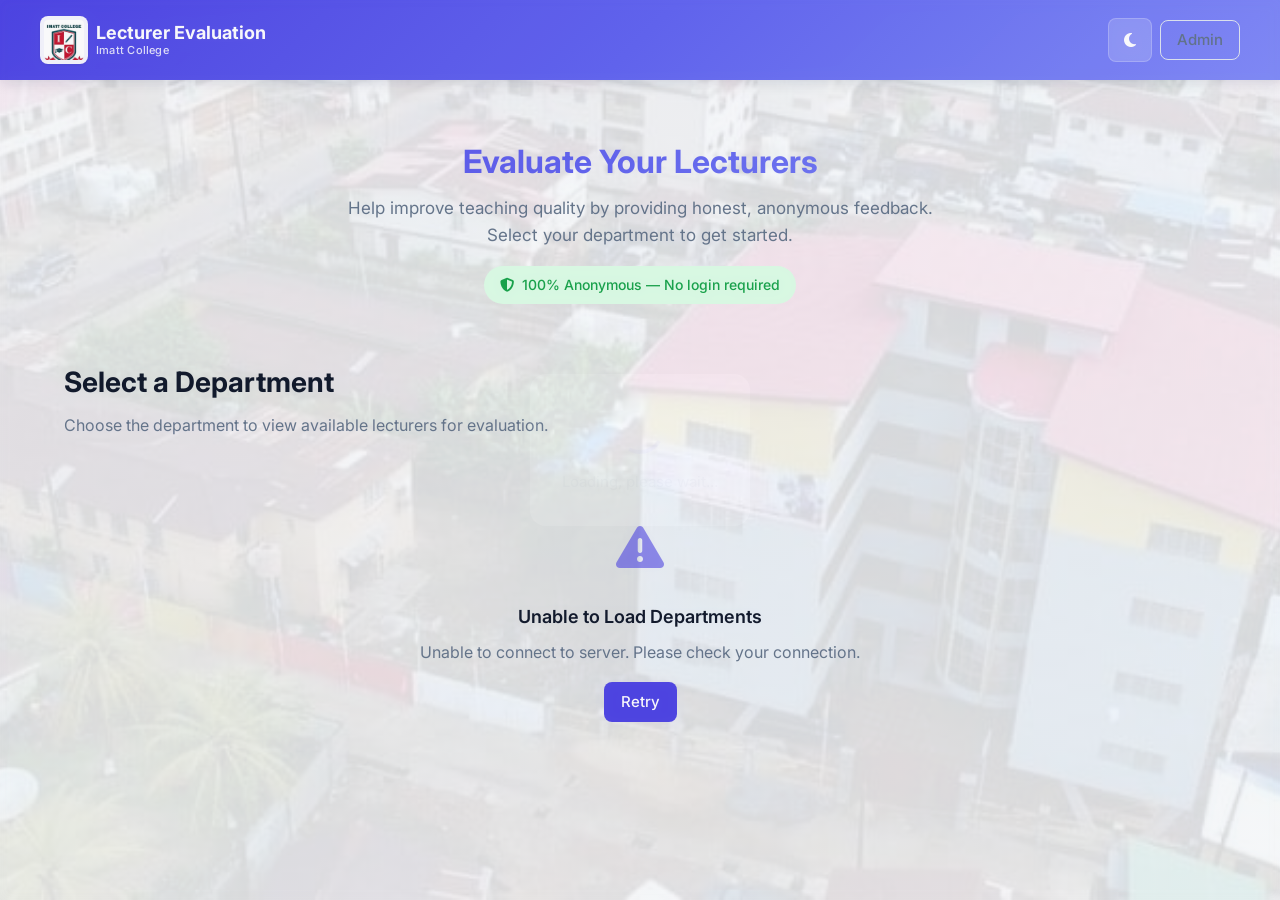
<file: index.html>
<!DOCTYPE html>
<html lang="en">
<head>
  <meta charset="UTF-8">
  <meta name="viewport" content="width=device-width, initial-scale=1.0">
  <meta http-equiv="refresh" content="0;url=pages/index.html">
  <title>Lecturer Evaluation System</title>
</head>
<body>
  <p>Redirecting to <a href="pages/index.html">Lecturer Evaluation System</a>...</p>
</body>
</html>
</file>
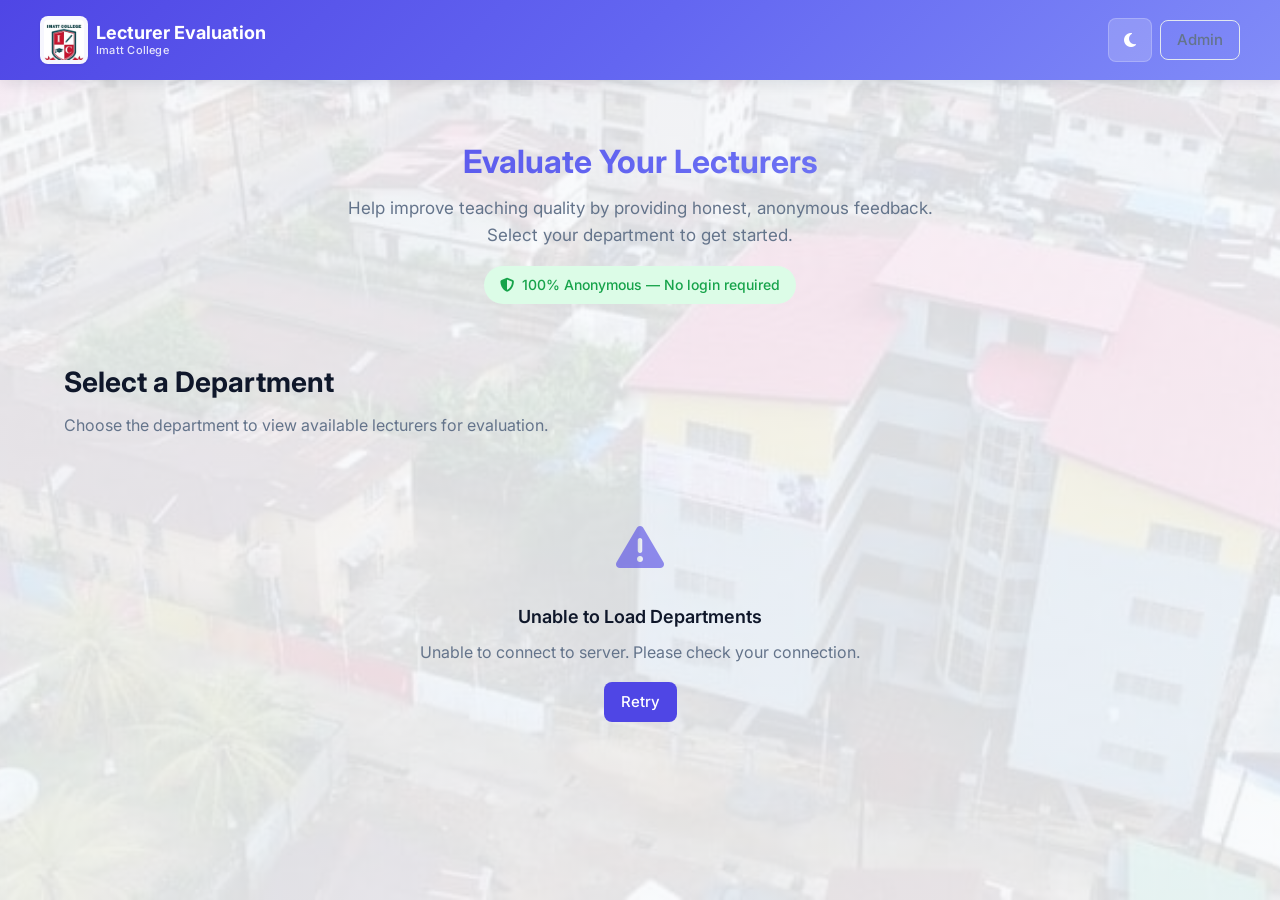
<file: pages/index.html>
<!DOCTYPE html>
<html lang="en">
<head>
  <meta charset="UTF-8">
  <meta name="viewport" content="width=device-width, initial-scale=1.0">
  <meta name="description" content="Anonymous lecturer evaluation system for university students">
  <title>Select Department — Lecturer Evaluation</title>
  <link rel="stylesheet" href="../assets/css/main.css">
</head>
<body>
  <!-- Header -->
  <header class="app-header">
    <div class="app-header__inner">
      <a href="index.html" class="app-header__brand">
        <img src="../assets/images/logo.jpg" alt="University Logo" class="school-logo" width="48" height="48">
        <span class="app-header__brand-text">
          <span>Lecturer Evaluation</span>
          <small>Imatt College</small>
        </span>
      </a>
      <div class="app-header__actions">
        <button class="theme-toggle" data-theme-toggle aria-label="Toggle theme"><i class="fa-solid fa-moon"></i></button>
        <a href="admin-login.html" class="btn btn--secondary btn--ghost">Admin</a>
      </div>
    </div>
  </header>

  <main class="app-main">
    <!-- Hero -->
    <section class="hero">
      <h1 class="hero__title">Evaluate Your Lecturers</h1>
      <p class="hero__subtitle">
        Help improve teaching quality by providing honest, anonymous feedback.
        Select your department to get started.
      </p>
      <div class="anonymous-badge">
        <i class="fa-solid fa-shield-halved"></i> 100% Anonymous — No login required
      </div>
    </section>

    <!-- Departments Grid -->
    <section>
      <h2 class="page-title">Select a Department</h2>
      <p class="page-subtitle">Choose the department to view available lecturers for evaluation.</p>
      <div id="departments-grid" class="grid grid--auto">
        <!-- Populated by JavaScript -->
      </div>
      <div id="departments-empty" class="empty-state" style="display:none;">
        <div class="empty-state__icon"><i class="fa-solid fa-building-columns"></i></div>
        <h3 class="empty-state__title">No Departments Found</h3>
        <p>There are no departments available at the moment. Please check back later.</p>
      </div>
      <div id="departments-error" class="empty-state" style="display:none;">
        <div class="empty-state__icon"><i class="fa-solid fa-triangle-exclamation"></i></div>
        <h3 class="empty-state__title">Unable to Load Departments</h3>
        <p id="departments-error-msg">Something went wrong. Please try again.</p>
        <button class="btn btn--primary mt-md" id="retry-btn">Retry</button>
      </div>
    </section>
  </main>

  <script src="../assets/js/loader.js"></script>
  <script src="../assets/js/theme.js"></script>
  <script src="../assets/js/api.js"></script>
  <script src="../assets/js/ui.js"></script>
  <script>
    (function () {
      'use strict';

      var grid = document.getElementById('departments-grid');
      var emptyState = document.getElementById('departments-empty');
      var errorState = document.getElementById('departments-error');
      var errorMsg = document.getElementById('departments-error-msg');
      var retryBtn = document.getElementById('retry-btn');

      /**
       * Render department cards from API response.
       * @param {Array} departments
       */
      function renderDepartments(departments) {
        grid.innerHTML = '';
        emptyState.style.display = 'none';
        errorState.style.display = 'none';

        if (!departments || departments.length === 0) {
          emptyState.style.display = 'block';
          return;
        }

        departments.forEach(function (dept) {
          var card = UI.createCard({
            title: UI.sanitizeInput(dept.name),
            subtitle: dept.description ? UI.sanitizeInput(dept.description) : 'View lecturers in this department',
            icon: '<i class="fa-solid fa-landmark"></i>',
            hover: true,
            clickable: true,
            footer: '<span class="badge badge--primary">Select →</span>',
            onClick: function () {
              window.location.href = 'lecturers.html?department_id=' + encodeURIComponent(dept.id) +
                '&department_name=' + encodeURIComponent(dept.name);
            }
          });
          grid.appendChild(card);
        });
      }

      /**
       * Fetch and display departments.
       */
      async function loadDepartments() {
        try {
          // GET /departments — Fetch all departments for student selection page
          var data = await API.getDepartments();
          var departments = Array.isArray(data) ? data : (data.departments || data.data || []);
          renderDepartments(departments);
        } catch (err) {
          grid.innerHTML = '';
          errorState.style.display = 'block';
          errorMsg.textContent = err.message || 'Failed to load departments.';
        }
      }

      retryBtn.addEventListener('click', loadDepartments);
      loadDepartments();
    })();
  </script>
</body>
</html>
</file>
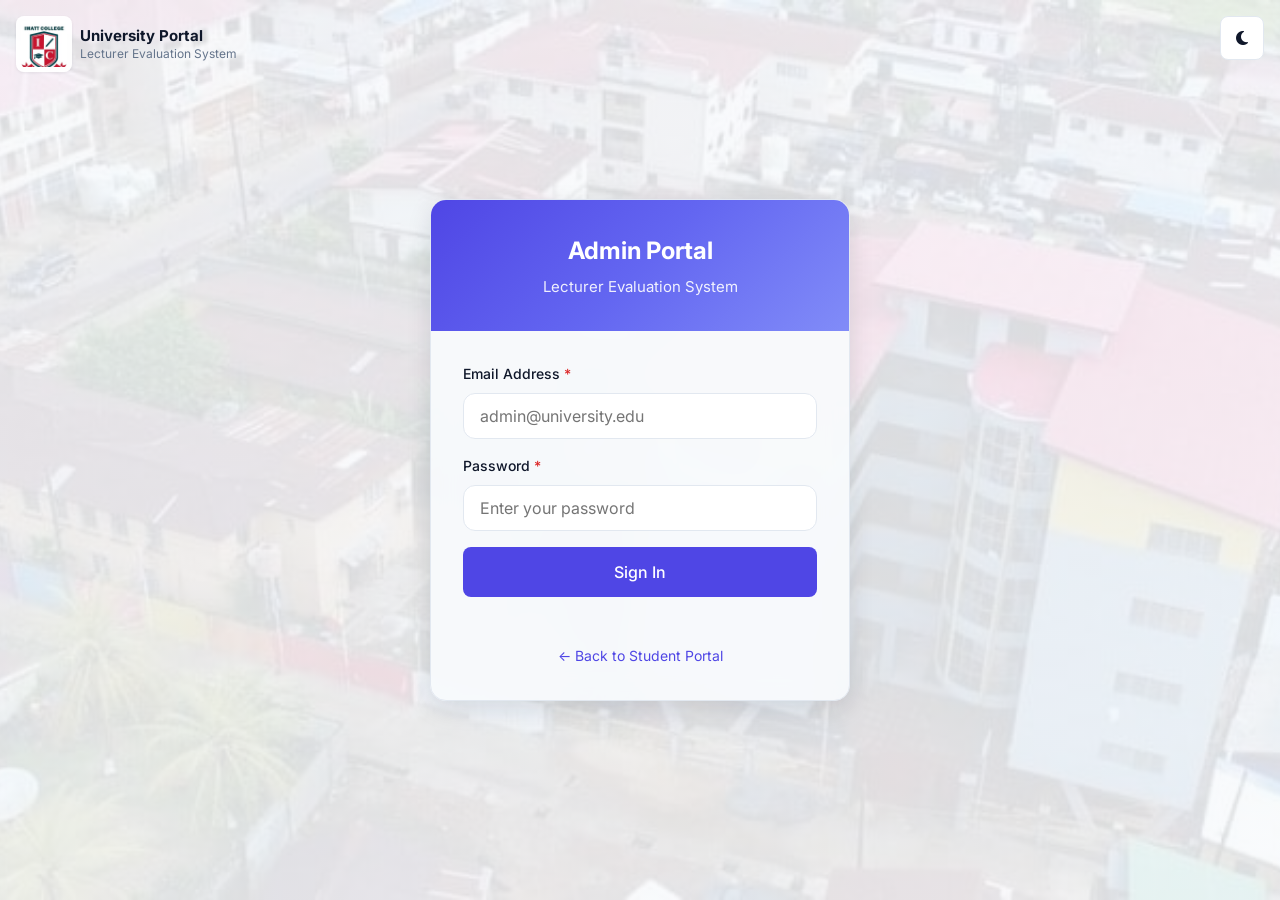
<file: pages/admin-analytics.html>
<!DOCTYPE html>
<html lang="en">
<head>
  <meta charset="UTF-8">
  <meta name="viewport" content="width=device-width, initial-scale=1.0">
  <title>Analytics — Admin Portal</title>
  <link rel="stylesheet" href="../assets/css/main.css">
</head>
<body>
  <div class="admin-layout">
    <div class="sidebar-overlay"></div>

    <aside class="admin-sidebar">
      <div class="admin-sidebar__brand">
        <img src="../assets/images/logo.jpg" alt="University Logo" class="school-logo school-logo--sm" width="40" height="40">
        <div class="admin-sidebar__brand-info">
          <h2>Admin Portal</h2>
          <p>Lecturer Evaluation</p>
        </div>
      </div>
      <button class="sidebar-close" aria-label="Close sidebar"><i class="fa-solid fa-xmark"></i></button>
      <nav>
        <ul class="admin-nav">
          <li><a href="admin-dashboard.html" class="admin-nav__link" data-page="dashboard"><span class="nav-icon"><i class="fa-solid fa-gauge-high"></i></span><span>Dashboard</span></a></li>
          <li><a href="admin-departments.html" class="admin-nav__link" data-page="departments"><span class="nav-icon"><i class="fa-solid fa-building-columns"></i></span><span>Departments</span></a></li>
          <li><a href="admin-lecturers.html" class="admin-nav__link" data-page="lecturers"><span class="nav-icon"><i class="fa-solid fa-user-graduate"></i></span><span>Lecturers</span></a></li>
          <li><a href="admin-analytics.html" class="admin-nav__link" data-page="analytics"><span class="nav-icon"><i class="fa-solid fa-chart-line"></i></span><span>Analytics</span></a></li>
          <li><a href="#" class="admin-nav__link" data-logout><span class="nav-icon"><i class="fa-solid fa-right-from-bracket"></i></span><span>Logout</span></a></li>
        </ul>
      </nav>
    </aside>

    <div class="admin-content">
      <div class="admin-topbar">
        <div class="flex gap-sm" style="align-items:center;">
          <button class="sidebar-toggle" aria-label="Toggle menu"><i class="fa-solid fa-bars"></i></button>
          <h1 class="admin-topbar__title">Analytics</h1>
        </div>
        <div class="admin-topbar__actions">
          <button class="theme-toggle theme-toggle--dark" data-theme-toggle aria-label="Toggle theme"><i class="fa-solid fa-moon"></i></button>
        </div>
      </div>

      <div class="admin-page">
        <!-- Summary Stats -->
        <div class="grid grid--3 mb-lg">
          <div class="stat-card stat-card--primary">
            <p class="stat-card__label">Overall Average Rating</p>
            <p class="stat-card__value" id="overall-rating">—</p>
          </div>
          <div class="stat-card stat-card--success">
            <p class="stat-card__label">Total Evaluations</p>
            <p class="stat-card__value" id="total-evaluations">—</p>
          </div>
          <div class="stat-card stat-card--warning">
            <p class="stat-card__label">Active Lecturers</p>
            <p class="stat-card__value" id="active-lecturers">—</p>
          </div>
        </div>

        <div class="grid grid--2 gap-lg mb-lg">
          <!-- Top 5 Lecturers -->
          <div class="card">
            <h2 class="card__title mb-md"><i class="fa-solid fa-trophy" style="margin-right:0.5rem;color:var(--color-primary);"></i>Top 5 Lecturers</h2>
            <div id="top5-chart" class="bar-chart"></div>
          </div>

          <!-- Rating Distribution -->
          <div class="card">
            <h2 class="card__title mb-md"><i class="fa-solid fa-star" style="margin-right:0.5rem;color:var(--color-warning);"></i>Rating Distribution</h2>
            <div id="rating-distribution"></div>
          </div>
        </div>

        <!-- Department Performance -->
        <div class="card mb-lg">
          <h2 class="card__title mb-md"><i class="fa-solid fa-building-columns" style="margin-right:0.5rem;color:var(--color-primary);"></i>Department Performance</h2>
          <div id="dept-chart" class="bar-chart"></div>
        </div>

        <!-- Lecturer Stats Table -->
        <div class="card">
          <h2 class="card__title mb-md"><i class="fa-solid fa-user-graduate" style="margin-right:0.5rem;color:var(--color-primary);"></i>Lecturer Evaluation Statistics</h2>
          <div class="table-wrapper">
            <table class="table">
              <thead>
                <tr>
                  <th>Lecturer</th>
                  <th>Department</th>
                  <th>Avg Rating</th>
                  <th>Total Evaluations</th>
                </tr>
              </thead>
              <tbody id="lecturer-stats-table">
                <tr><td colspan="4" class="text-center text-muted">Loading...</td></tr>
              </tbody>
            </table>
          </div>
        </div>

        <div id="analytics-error" class="empty-state" style="display:none;">
          <div class="empty-state__icon"><i class="fa-solid fa-triangle-exclamation"></i></div>
          <h3 class="empty-state__title">Unable to Load Analytics</h3>
          <p id="analytics-error-msg"></p>
          <button class="btn btn--primary mt-md" id="retry-btn">Retry</button>
        </div>
      </div>
    </div>
  </div>

  <script src="../assets/js/loader.js"></script>
  <script src="../assets/js/theme.js"></script>
  <script src="../assets/js/api.js"></script>
  <script src="../assets/js/ui.js"></script>
  <script>
    (function () {
      'use strict';

      if (!UI.requireAdminAuth()) return;
      UI.initAdminSidebar('analytics');

      async function loadAnalytics() {
        try {
          var data;
          try {
            data = await API.getAnalytics();
          } catch (e) {
            /* Fallback to dashboard endpoint if /analytics not available */
            data = await API.getDashboardAnalytics();
          }

          var stats = data.stats || data;

          document.getElementById('overall-rating').textContent =
            UI.formatNumber(stats.average_rating ?? stats.averageRating ?? 0, 1) + ' ★';
          document.getElementById('total-evaluations').textContent =
            stats.total_evaluations ?? stats.totalEvaluations ?? '0';
          document.getElementById('active-lecturers').textContent =
            stats.total_lecturers ?? stats.totalLecturers ?? '0';

          /* Top 5 lecturers */
          var topLecturers = (data.top_lecturers || data.topLecturers || []).slice(0, 5);
          var topData = topLecturers.map(function (l) {
            return {
              label: l.lecturer_name || l.lecturer_name,
              value: l.average_rating ?? l.averageRating ?? l.rating ?? 0
            };
          });
          UI.renderBarChart(document.getElementById('top5-chart'), topData, 5);

          /* Rating distribution (1-5 stars) */
          var distribution = data.rating_distribution || data.ratingDistribution || {
            1: 0, 2: 0, 3: 0, 4: 0, 5: 0
          };
          UI.renderRatingDistribution(document.getElementById('rating-distribution'), distribution);

          /* Department performance */
          var deptPerf = data.department_performance || data.departmentPerformance || [];
          var deptData = deptPerf.map(function (d) {
            return {
              label: d.name || d.department_name,
              value: d.average_rating ?? d.averageRating ?? d.rating ?? 0
            };
          });
          UI.renderBarChart(document.getElementById('dept-chart'), deptData, 5);

          /* Lecturer stats table */
          var lecturerStats = data.lecturer_stats || data.lecturerStats || topLecturers;
          var tableBody = document.getElementById('lecturer-stats-table');

          if (!lecturerStats || lecturerStats.length === 0) {
            tableBody.innerHTML = '<tr><td colspan="4" class="text-center text-muted">No evaluation data yet</td></tr>';
          } else {
            tableBody.innerHTML = lecturerStats.map(function (l) {
              return '<tr>' +
                '<td><strong>' + UI.sanitizeInput( l.lecturer_name ||l.name) + '</strong></td>' +
                '<td>' + UI.sanitizeInput(l.name || l.department?.name || '—') + '</td>' +
                '<td><span class="badge badge--success">' +
                  UI.formatNumber(l.average_rating ?? l.averageRating ?? 0, 1) + ' ★</span></td>' +
                '<td>' + (l.total_evaluations ?? l.totalEvaluations ?? l.evaluation_count ?? 0) + '</td>' +
              '</tr>';
            }).join('');
          }

          document.getElementById('analytics-error').style.display = 'none';
        } catch (err) {
          document.getElementById('analytics-error').style.display = 'block';
          document.getElementById('analytics-error-msg').textContent = err.message;
        }
      }

      document.getElementById('retry-btn').addEventListener('click', loadAnalytics);
      loadAnalytics();
    })();
  </script>
</body>
</html>
</file>
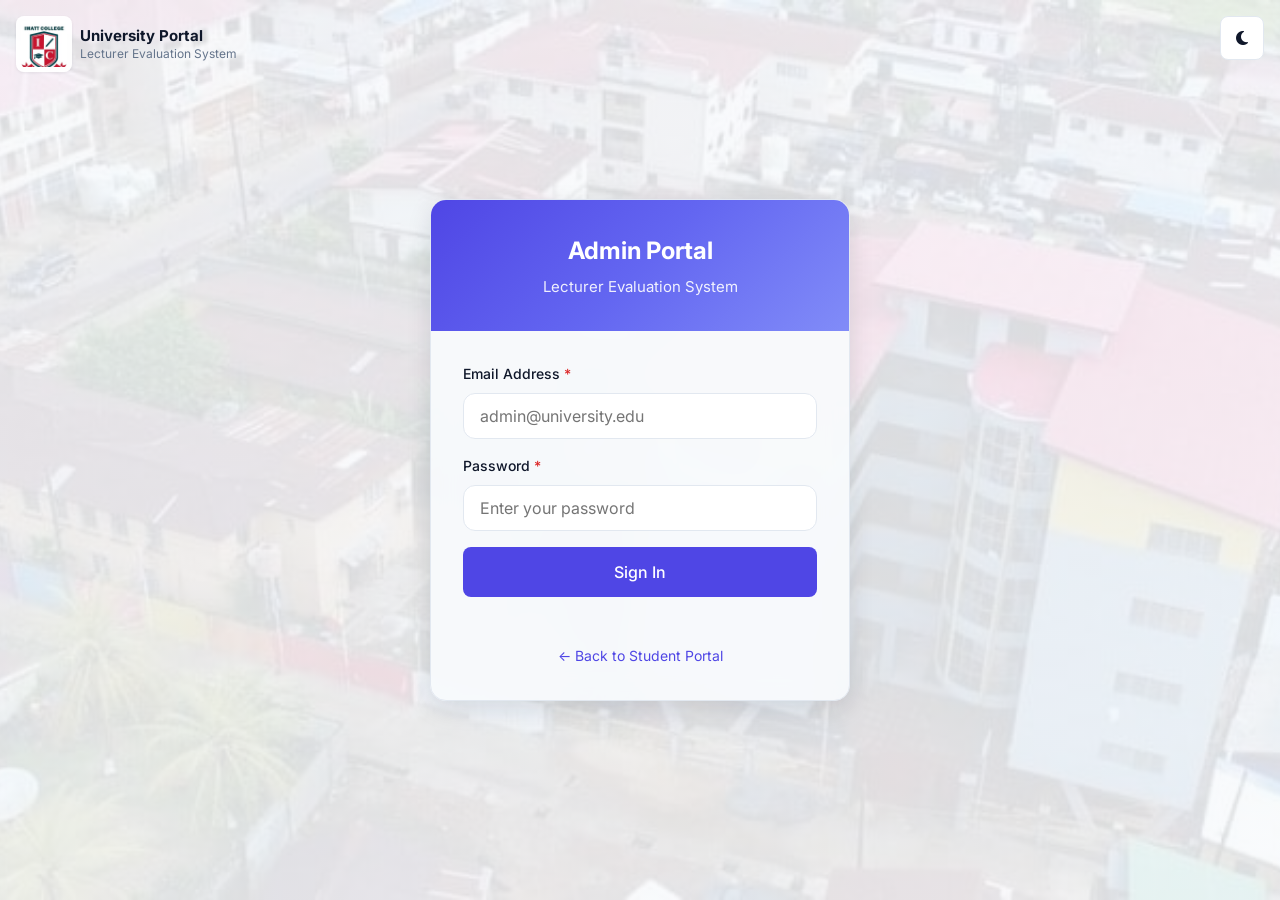
<file: pages/admin-dashboard.html>
<!DOCTYPE html>
<html lang="en">
<head>
  <meta charset="UTF-8">
  <meta name="viewport" content="width=device-width, initial-scale=1.0">
  <title>Dashboard — Admin Portal</title>
  <link rel="stylesheet" href="../assets/css/main.css">
</head>
<body>
  <div class="admin-layout">
    <div class="sidebar-overlay"></div>

    <aside class="admin-sidebar">
      <div class="admin-sidebar__brand">
        <img src="../assets/images/logo.jpg" alt="University Logo" class="school-logo school-logo--sm" width="40" height="40">
        <div class="admin-sidebar__brand-info">
          <h2>Admin Portal</h2>
          <p>Lecturer Evaluation</p>
        </div>
      </div>
      <button class="sidebar-close" aria-label="Close sidebar"><i class="fa-solid fa-xmark"></i></button>
      <nav>
        <ul class="admin-nav">
          <li><a href="admin-dashboard.html" class="admin-nav__link" data-page="dashboard"><span class="nav-icon"><i class="fa-solid fa-gauge-high"></i></span><span>Dashboard</span></a></li>
          <li><a href="admin-departments.html" class="admin-nav__link" data-page="departments"><span class="nav-icon"><i class="fa-solid fa-building-columns"></i></span><span>Departments</span></a></li>
          <li><a href="admin-lecturers.html" class="admin-nav__link" data-page="lecturers"><span class="nav-icon"><i class="fa-solid fa-user-graduate"></i></span><span>Lecturers</span></a></li>
          <li><a href="admin-analytics.html" class="admin-nav__link" data-page="analytics"><span class="nav-icon"><i class="fa-solid fa-chart-line"></i></span><span>Analytics</span></a></li>
          <li><a href="#" class="admin-nav__link" data-logout><span class="nav-icon"><i class="fa-solid fa-right-from-bracket"></i></span><span>Logout</span></a></li>
        </ul>
      </nav>
    </aside>

    <div class="admin-content">
      <div class="admin-topbar">
        <div class="flex gap-sm" style="align-items:center;">
          <button class="sidebar-toggle" aria-label="Toggle menu"><i class="fa-solid fa-bars"></i></button>
          <h1 class="admin-topbar__title">Dashboard</h1>
        </div>
        <div class="admin-topbar__actions">
          <button class="theme-toggle theme-toggle--dark" data-theme-toggle aria-label="Toggle theme"><i class="fa-solid fa-moon"></i></button>
        </div>
      </div>

      <div class="admin-page">
        <!-- Stats Cards -->
        <div class="grid grid--4 mb-lg" id="stats-grid">
          <div class="stat-card stat-card--primary">
            <p class="stat-card__label">Total Lecturers</p>
            <p class="stat-card__value" id="stat-lecturers">—</p>
          </div>
          <div class="stat-card stat-card--success">
            <p class="stat-card__label">Total Evaluations</p>
            <p class="stat-card__value" id="stat-evaluations">—</p>
          </div>
          <div class="stat-card stat-card--warning">
            <p class="stat-card__label">Average Rating</p>
            <p class="stat-card__value" id="stat-rating">—</p>
          </div>
          <div class="stat-card">
            <p class="stat-card__label">Departments</p>
            <p class="stat-card__value" id="stat-departments">—</p>
          </div>
        </div>

        <div class="grid grid--2 gap-lg">
          <!-- Top Lecturers -->
          <div class="card">
            <h2 class="card__title mb-md"><i class="fa-solid fa-trophy" style="margin-right:0.5rem;color:var(--color-primary);"></i>Top Lecturers</h2>
            <div id="top-lecturers-chart" class="bar-chart"></div>
          </div>

          <!-- Department Performance -->
          <div class="card">
            <h2 class="card__title mb-md"><i class="fa-solid fa-building-columns" style="margin-right:0.5rem;color:var(--color-primary);"></i>Department Performance</h2>
            <div id="dept-performance-chart" class="bar-chart"></div>
          </div>
        </div>

        <div id="dashboard-error" class="empty-state" style="display:none;">
          <div class="empty-state__icon"><i class="fa-solid fa-triangle-exclamation"></i></div>
          <h3 class="empty-state__title">Unable to Load Dashboard</h3>
          <p id="dashboard-error-msg"></p>
          <button class="btn btn--primary mt-md" id="retry-btn">Retry</button>
        </div>
      </div>
    </div>
  </div>

  <script src="../assets/js/loader.js"></script>
  <script src="../assets/js/theme.js"></script>
  <script src="../assets/js/api.js"></script>
  <script src="../assets/js/ui.js"></script>
  <script>
    (function () {
      'use strict';

      if (!UI.requireAdminAuth()) return;
      UI.initAdminSidebar('dashboard');

      async function loadDashboard() {
        try {
          // GET /analytics/dashboard — Fetch admin dashboard stats
          var data = await API.getDashboardAnalytics();
          var stats = data.stats || data;

          document.getElementById('stat-lecturers').textContent =
            stats.total_lecturers ?? stats.totalLecturers ?? '0';
          document.getElementById('stat-evaluations').textContent =
            stats.total_evaluations ?? stats.totalEvaluations ?? '0';
          document.getElementById('stat-rating').textContent =
            UI.formatNumber(stats.average_rating ?? stats.averageRating ?? 0, 1) + ' ★';
          document.getElementById('stat-departments').textContent =
            stats.total_departments ?? stats.totalDepartments ?? '—';

          /* Top lecturers chart */
          var topLecturers = data.top_lecturers || data.topLecturers || [];
          var topData = topLecturers.map(function (l) {
            return {
              label: l.lecturer_name || l.lecturer_name,
              value: l.average_rating ?? l.averageRating ?? l.rating ?? 0
            };
          });
          UI.renderBarChart(document.getElementById('top-lecturers-chart'), topData, 5);

          /* Department performance chart */
          var deptPerf = data.department_performance || data.departmentPerformance || [];
          var deptData = deptPerf.map(function (d) {
            return {
              label: d.name || d.department_name,
              value: d.average_rating ?? d.averageRating ?? d.rating ?? 0
            };
          });
          UI.renderBarChart(document.getElementById('dept-performance-chart'), deptData, 5);

          document.getElementById('dashboard-error').style.display = 'none';
        } catch (err) {
          document.getElementById('dashboard-error').style.display = 'block';
          document.getElementById('dashboard-error-msg').textContent = err.message;
        }
      }

      document.getElementById('retry-btn').addEventListener('click', loadDashboard);
      loadDashboard();
    })();
  </script>
</body>
</html>
</file>
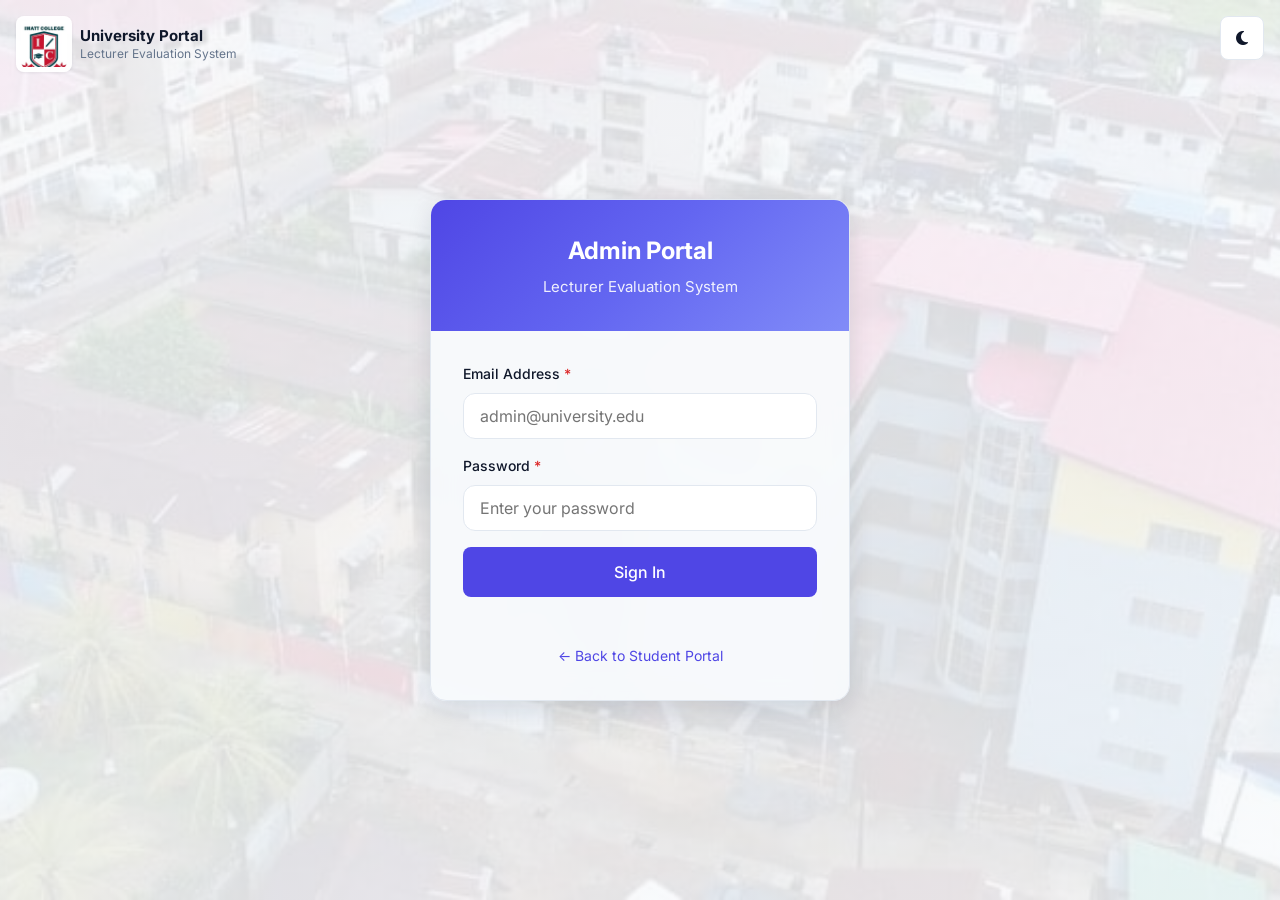
<file: pages/admin-departments.html>
<!DOCTYPE html>
<html lang="en">
<head>
  <meta charset="UTF-8">
  <meta name="viewport" content="width=device-width, initial-scale=1.0">
  <title>Departments — Admin Portal</title>
  <link rel="stylesheet" href="../assets/css/main.css">
</head>
<body>
  <div class="admin-layout">
    <div class="sidebar-overlay"></div>

    <aside class="admin-sidebar">
      <div class="admin-sidebar__brand">
        <img src="../assets/images/logo.jpg" alt="University Logo" class="school-logo school-logo--sm" width="40" height="40">
        <div class="admin-sidebar__brand-info">
          <h2>Admin Portal</h2>
          <p>Lecturer Evaluation</p>
        </div>
      </div>
      <button class="sidebar-close" aria-label="Close sidebar"><i class="fa-solid fa-xmark"></i></button>
      <nav>
        <ul class="admin-nav">
          <li><a href="admin-dashboard.html" class="admin-nav__link" data-page="dashboard"><span class="nav-icon"><i class="fa-solid fa-gauge-high"></i></span><span>Dashboard</span></a></li>
          <li><a href="admin-departments.html" class="admin-nav__link" data-page="departments"><span class="nav-icon"><i class="fa-solid fa-building-columns"></i></span><span>Departments</span></a></li>
          <li><a href="admin-lecturers.html" class="admin-nav__link" data-page="lecturers"><span class="nav-icon"><i class="fa-solid fa-user-graduate"></i></span><span>Lecturers</span></a></li>
          <li><a href="admin-analytics.html" class="admin-nav__link" data-page="analytics"><span class="nav-icon"><i class="fa-solid fa-chart-line"></i></span><span>Analytics</span></a></li>
          <li><a href="#" class="admin-nav__link" data-logout><span class="nav-icon"><i class="fa-solid fa-right-from-bracket"></i></span><span>Logout</span></a></li>
        </ul>
      </nav>
    </aside>

    <div class="admin-content">
      <div class="admin-topbar">
        <div class="flex gap-sm" style="align-items:center;">
          <button class="sidebar-toggle" aria-label="Toggle menu"><i class="fa-solid fa-bars"></i></button>
          <h1 class="admin-topbar__title">Department Management</h1>
        </div>
        <div class="admin-topbar__actions">
          <button class="btn btn--primary btn--responsive" id="add-dept-btn" aria-label="Add Department"><span class="btn__icon">+</span><span class="btn__text">Add Department</span></button>
          <button class="theme-toggle theme-toggle--dark" data-theme-toggle aria-label="Toggle theme"><i class="fa-solid fa-moon"></i></button>
        </div>
      </div>

      <div class="admin-page">
        <div class="table-wrapper">
          <table class="table">
            <thead>
              <tr>
                <th>ID</th>
                <th>Name</th>
                <th>Description</th>
                <th>Actions</th>
              </tr>
            </thead>
            <tbody id="departments-table">
              <tr><td colspan="4" class="text-center text-muted">Loading...</td></tr>
            </tbody>
          </table>
        </div>

        <div id="dept-empty" class="empty-state" style="display:none;">
          <div class="empty-state__icon"><i class="fa-solid fa-building-columns"></i></div>
          <h3 class="empty-state__title">No Departments Yet</h3>
          <p>Create your first department to get started.</p>
        </div>
      </div>
    </div>
  </div>

  <script src="../assets/js/loader.js"></script>
  <script src="../assets/js/theme.js"></script>
  <script src="../assets/js/api.js"></script>
  <script src="../assets/js/ui.js"></script>
  <script>
    (function () {
      'use strict';

      if (!UI.requireAdminAuth()) return;
      UI.initAdminSidebar('departments');

      var tableBody = document.getElementById('departments-table');
      var emptyState = document.getElementById('dept-empty');
      var departments = [];

      function renderTable() {
        if (departments.length === 0) {
          tableBody.innerHTML = '';
          emptyState.style.display = 'block';
          return;
        }

        emptyState.style.display = 'none';
        tableBody.innerHTML = departments.map(function (dept) {
          return '<tr>' +
            '<td>' + dept.id + '</td>' +
            '<td><strong>' + UI.sanitizeInput(dept.name) + '</strong></td>' +
            '<td>' + UI.sanitizeInput(dept.description || '—') + '</td>' +
            '<td><div class="table__actions">' +
              '<button class="btn btn--secondary btn--sm" data-edit="' + dept.id + '">Edit</button>' +
              '<button class="btn btn--danger btn--sm" data-delete="' + dept.id + '">Delete</button>' +
            '</div></td>' +
          '</tr>';
        }).join('');

        tableBody.querySelectorAll('[data-edit]').forEach(function (btn) {
          btn.addEventListener('click', function () {
            openDeptModal(parseInt(btn.dataset.edit, 10));
          });
        });

        tableBody.querySelectorAll('[data-delete]').forEach(function (btn) {
          btn.addEventListener('click', function () {
            var id = parseInt(btn.dataset.delete, 10);
            var dept = departments.find(function (d) { return d.id === id; });
            UI.confirmDialog(
              'Are you sure you want to delete "' + (dept ? dept.name : 'this department') + '"? This action cannot be undone.',
              function () { deleteDept(id); },
              'Delete Department'
            );
          });
        });
      }

      function openDeptModal(editId) {
        var dept = editId ? departments.find(function (d) { return d.id === editId; }) : null;
        var isEdit = !!dept;

        var form = document.createElement('form');
        form.innerHTML =
          '<div class="form-group">' +
            '<label class="form-label form-label--required" for="dept-name">Department Name</label>' +
            '<input type="text" id="dept-name" class="form-input" value="' + (dept ? UI.sanitizeInput(dept.name) : '') + '" required maxlength="100">' +
          '</div>' +
          '<div class="form-group">' +
            '<label class="form-label" for="dept-desc">Description</label>' +
            '<textarea id="dept-desc" class="form-textarea" maxlength="300" rows="3">' + (dept ? UI.sanitizeInput(dept.description || '') : '') + '</textarea>' +
          '</div>';

        var footer = document.createElement('div');
        footer.style.display = 'flex';
        footer.style.gap = '8px';
        footer.style.justifyContent = 'flex-end';

        var cancelBtn = UI.createButton('Cancel', 'secondary', function () { modal.close(); });
        var saveBtn = UI.createButton(isEdit ? 'Update' : 'Create', 'primary');

        footer.appendChild(cancelBtn);
        footer.appendChild(saveBtn);

        var modal = UI.openModal({
          title: isEdit ? 'Edit Department' : 'Add Department',
          content: form,
          footer: footer
        });

        var isSaving = false;

        saveBtn.addEventListener('click', async function () {
          if (isSaving) return;

          var nameInput = form.querySelector('#dept-name');
          var descInput = form.querySelector('#dept-desc');
          var name = nameInput.value.trim();
          var description = UI.stripHtml(descInput.value.trim());

          UI.clearFieldError(nameInput);
          if (!UI.isNotEmpty(name)) {
            UI.showFieldError(nameInput, 'Department name is required');
            return;
          }

          isSaving = true;
          UI.setButtonLoading(saveBtn, true);

          try {
            var payload = { name: name, description: description };

            if (isEdit) {
              // PUT /departments/:id — Update department details
              await API.updateDepartment(dept.id, payload);
              UI.showToast('Department updated successfully', 'success');
            } else {
              // POST /departments — Create new department
              await API.createDepartment(payload);
              UI.showToast('Department created successfully', 'success');
            }

            modal.close();
            loadDepartments();
          } catch (err) {
            UI.showToast(err.message || 'Operation failed', 'error');
          } finally {
            isSaving = false;
            UI.setButtonLoading(saveBtn, false);
          }
        });
      }

      async function deleteDept(id) {
        try {
          // DELETE /departments/:id — Delete department permanently
          await API.deleteDepartment(id);
          UI.showToast('Department deleted successfully', 'success');
          loadDepartments();
        } catch (err) {
          UI.showToast(err.message || 'Failed to delete department', 'error');
        }
      }

      async function loadDepartments() {
        try {
          // GET /departments — Fetch all departments
          var data = await API.getDepartments();
          departments = Array.isArray(data) ? data : (data.departments || data.data || []);
          renderTable();
        } catch (err) {
          tableBody.innerHTML = '<tr><td colspan="4" class="text-center" style="color:var(--color-error);">' +
            UI.sanitizeInput(err.message) + '</td></tr>';
        }
      }

      document.getElementById('add-dept-btn').addEventListener('click', function () {
        openDeptModal(null);
      });

      loadDepartments();
    })();
  </script>
</body>
</html>
</file>
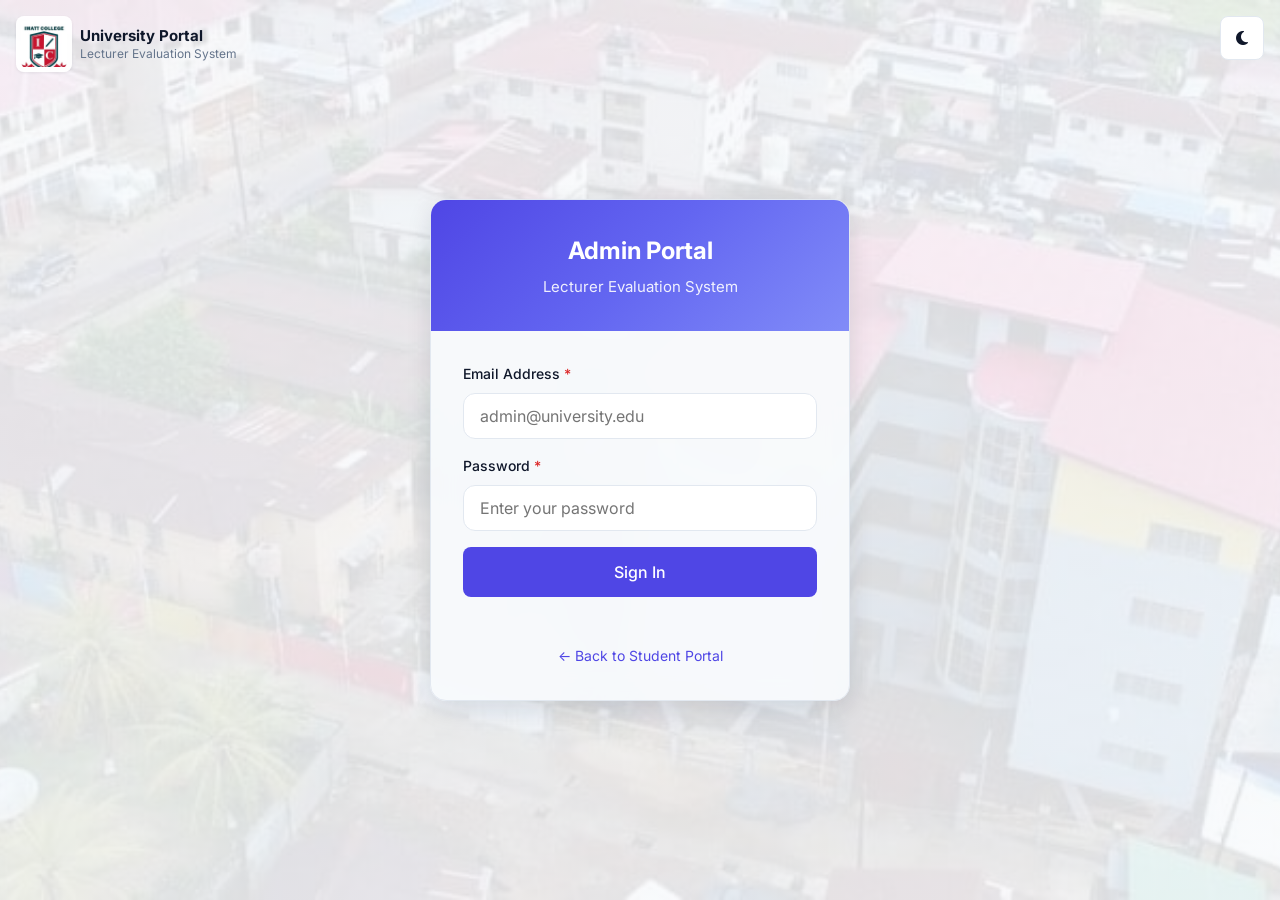
<file: pages/admin-lecturers.html>
<!DOCTYPE html>
<html lang="en">
<head>
  <meta charset="UTF-8">
  <meta name="viewport" content="width=device-width, initial-scale=1.0">
  <title>Lecturers — Admin Portal</title>
  <link rel="stylesheet" href="../assets/css/main.css">
</head>
<body>
  <div class="admin-layout">
    <div class="sidebar-overlay"></div>

    <aside class="admin-sidebar">
      <div class="admin-sidebar__brand">
        <img src="../assets/images/logo.jpg" alt="University Logo" class="school-logo school-logo--sm" width="40" height="40">
        <div class="admin-sidebar__brand-info">
          <h2>Admin Portal</h2>
          <p>Lecturer Evaluation</p>
        </div>
      </div>
      <button class="sidebar-close" aria-label="Close sidebar"><i class="fa-solid fa-xmark"></i></button>
      <nav>
        <ul class="admin-nav">
          <li><a href="admin-dashboard.html" class="admin-nav__link" data-page="dashboard"><span class="nav-icon"><i class="fa-solid fa-gauge-high"></i></span><span>Dashboard</span></a></li>
          <li><a href="admin-departments.html" class="admin-nav__link" data-page="departments"><span class="nav-icon"><i class="fa-solid fa-building-columns"></i></span><span>Departments</span></a></li>
          <li><a href="admin-lecturers.html" class="admin-nav__link" data-page="lecturers"><span class="nav-icon"><i class="fa-solid fa-user-graduate"></i></span><span>Lecturers</span></a></li>
          <li><a href="admin-analytics.html" class="admin-nav__link" data-page="analytics"><span class="nav-icon"><i class="fa-solid fa-chart-line"></i></span><span>Analytics</span></a></li>
          <li><a href="#" class="admin-nav__link" data-logout><span class="nav-icon"><i class="fa-solid fa-right-from-bracket"></i></span><span>Logout</span></a></li>
        </ul>
      </nav>
    </aside>

    <div class="admin-content">
      <div class="admin-topbar">
        <div class="flex gap-sm" style="align-items:center;">
          <button class="sidebar-toggle" aria-label="Toggle menu"><i class="fa-solid fa-bars"></i></button>
          <h1 class="admin-topbar__title">Lecturer Management</h1>
        </div>
        <div class="admin-topbar__actions">
          <button class="btn btn--primary btn--responsive" id="add-lecturer-btn" aria-label="Add Lecturer"><span class="btn__icon">+</span><span class="btn__text">Add Lecturer</span></button>
          <button class="theme-toggle theme-toggle--dark" data-theme-toggle aria-label="Toggle theme"><i class="fa-solid fa-moon"></i></button>
        </div>
      </div>

      <div class="admin-page">
        <div class="table-wrapper">
          <table class="table">
            <thead>
              <tr>
                <th>ID</th>
                <th>Name</th>
                <th>Email</th>
                <th>Department</th>
                <th>Actions</th>
              </tr>
            </thead>
            <tbody id="lecturers-table">
              <tr><td colspan="5" class="text-center text-muted">Loading...</td></tr>
            </tbody>
          </table>
        </div>

        <div id="lecturer-empty" class="empty-state" style="display:none;">
          <div class="empty-state__icon"><i class="fa-solid fa-user-graduate"></i></div>
          <h3 class="empty-state__title">No Lecturers Yet</h3>
          <p>Add lecturers and assign them to departments.</p>
        </div>
      </div>
    </div>
  </div>

  <script src="../assets/js/loader.js"></script>
  <script src="../assets/js/theme.js"></script>
  <script src="../assets/js/api.js"></script>
  <script src="../assets/js/ui.js"></script>
  <script>
    (function () {
      'use strict';

      if (!UI.requireAdminAuth()) return;
      UI.initAdminSidebar('lecturers');

      var tableBody = document.getElementById('lecturers-table');
      var emptyState = document.getElementById('lecturer-empty');
      var lecturers = [];
      var departments = [];

      function getDeptName(deptId) {
        var dept = departments.find(function (d) { return d.id === deptId || d.id === parseInt(deptId, 10); });
        return dept ? dept.name : 'Unknown';
      }

      function renderTable() {
        if (lecturers.length === 0) {
          tableBody.innerHTML = '';
          emptyState.style.display = 'block';
          return;
        }

        emptyState.style.display = 'none';
        tableBody.innerHTML = lecturers.map(function (lecturer) {
          var deptName = lecturer.department_name || lecturer.department?.name || getDeptName(lecturer.department_id);
          return '<tr>' +
            '<td>' + lecturer.id + '</td>' +
            '<td><div class="flex gap-sm" style="align-items:center;">' +
              '<div class="lecturer-avatar" style="width:36px;height:36px;font-size:0.875rem;">' +
                UI.getInitials(lecturer.lecturer_name) +
              '</div>' +
              '<strong>' + UI.sanitizeInput(lecturer.lecturer_name) + '</strong>' +
            '</div></td>' +
            '<td>' + UI.sanitizeInput(lecturer.email || '—') + '</td>' +
            '<td><span class="badge badge--primary">' + UI.sanitizeInput(deptName) + '</span></td>' +
            '<td><div class="table__actions">' +
              '<button class="btn btn--danger btn--sm" data-delete="' + lecturer.id + '">Delete</button>' +
            '</div></td>' +
          '</tr>';
        }).join('');

        tableBody.querySelectorAll('[data-delete]').forEach(function (btn) {
          btn.addEventListener('click', function () {
            var id = parseInt(btn.dataset.delete, 10);
            var lecturer = lecturers.find(function (l) { return l.id === id; });
            UI.confirmDialog(
              'Are you sure you want to delete "' + (lecturer ? lecturer.lecturer_name : 'this lecturer') + '"?',
              function () { deleteLecturer(id); },
              'Delete Lecturer'
            );
          });
        });
      }

      function openLecturerModal() {
        var form = document.createElement('form');

        var deptOptions = departments.map(function (d) {
          return '<option value="' + d.id + '">' + UI.sanitizeInput(d.name) + '</option>';
        }).join('');

        form.innerHTML =
          '<div class="form-group">' +
            '<label class="form-label form-label--required" for="lecturer-name">Full Name</label>' +
            '<input type="text" id="lecturer-name" class="form-input" required maxlength="100" placeholder="Dr. John Smith">' +
          '</div>' +
          '<div class="form-group">' +
            '<label class="form-label" for="lecturer-email">Email</label>' +
            '<input type="email" id="lecturer-email" class="form-input" maxlength="150" placeholder="john.smith@university.edu">' +
          '</div>' +
          '<div class="form-group">' +
            '<label class="form-label form-label--required" for="lecturer-dept">Department</label>' +
            '<select id="lecturer-dept" class="form-select" required>' +
              '<option value="">Select department...</option>' +
              deptOptions +
            '</select>' +
          '</div>';

        var footer = document.createElement('div');
        footer.style.display = 'flex';
        footer.style.gap = '8px';
        footer.style.justifyContent = 'flex-end';

        var cancelBtn = UI.createButton('Cancel', 'secondary', function () { modal.close(); });
        var saveBtn = UI.createButton('Add Lecturer', 'primary');

        footer.appendChild(cancelBtn);
        footer.appendChild(saveBtn);

        var modal = UI.openModal({
          title: 'Add New Lecturer',
          content: form,
          footer: footer
        });

        var isSaving = false;

        saveBtn.addEventListener('click', async function () {
          if (isSaving) return;

          var nameInput = form.querySelector('#lecturer-name');
          var emailInput = form.querySelector('#lecturer-email');
          var deptSelect = form.querySelector('#lecturer-dept');

          var name = nameInput.value.trim();
          var email = emailInput.value.trim();
          var departmentId = deptSelect.value;

          UI.clearFieldError(nameInput);
          UI.clearFieldError(emailInput);
          UI.clearFieldError(deptSelect);

          var hasError = false;
          if (!UI.isNotEmpty(name)) {
            UI.showFieldError(nameInput, 'Name is required');
            hasError = true;
          }
          if (email && !UI.isValidEmail(email)) {
            UI.showFieldError(emailInput, 'Invalid email format');
            hasError = true;
          }
          if (!departmentId) {
            UI.showFieldError(deptSelect, 'Please select a department');
            hasError = true;
          }
          if (hasError) return;

          isSaving = true;
          UI.setButtonLoading(saveBtn, true);

          try {
            // POST /lecturers — Add lecturer
            await API.createLecturer({
              lecturer_name: UI.stripHtml(name),
              email: email ? UI.stripHtml(email) : undefined,
              department_id: parseInt(departmentId, 10)
            });

            UI.showToast('Lecturer added successfully', 'success');
            modal.close();
            loadLecturers();
          } catch (err) {
            UI.showToast(err.message || 'Failed to add lecturer', 'error');
          } finally {
            isSaving = false;
            UI.setButtonLoading(saveBtn, false);
          }
        });
      }

      async function deleteLecturer(id) {
        try {
          // DELETE /lecturers/:id — Delete lecturer
          await API.deleteLecturer(id);
          UI.showToast('Lecturer deleted successfully', 'success');
          loadLecturers();
        } catch (err) {
          UI.showToast(err.message || 'Failed to delete lecturer', 'error');
        }
      }

      async function loadDepartments() {
        try {
          var data = await API.getDepartments();
          departments = Array.isArray(data) ? data : (data.departments || data.data || []);
        } catch (err) {
          departments = [];
        }
      }

      async function loadLecturers() {
        try {
          var data = await API.getAllLecturers();
          lecturers = Array.isArray(data) ? data : (data.lecturers || data.data || []);
          renderTable();
        } catch (err) {
          tableBody.innerHTML = '<tr><td colspan="5" class="text-center" style="color:var(--color-error);">' +
            UI.sanitizeInput(err.message) + '</td></tr>';
        }
      }

      document.getElementById('add-lecturer-btn').addEventListener('click', function () {
        if (departments.length === 0) {
          UI.showToast('Please create a department first', 'warning');
          return;
        }
        openLecturerModal();
      });

      loadDepartments().then(loadLecturers);
    })();
  </script>
</body>
</html>
</file>
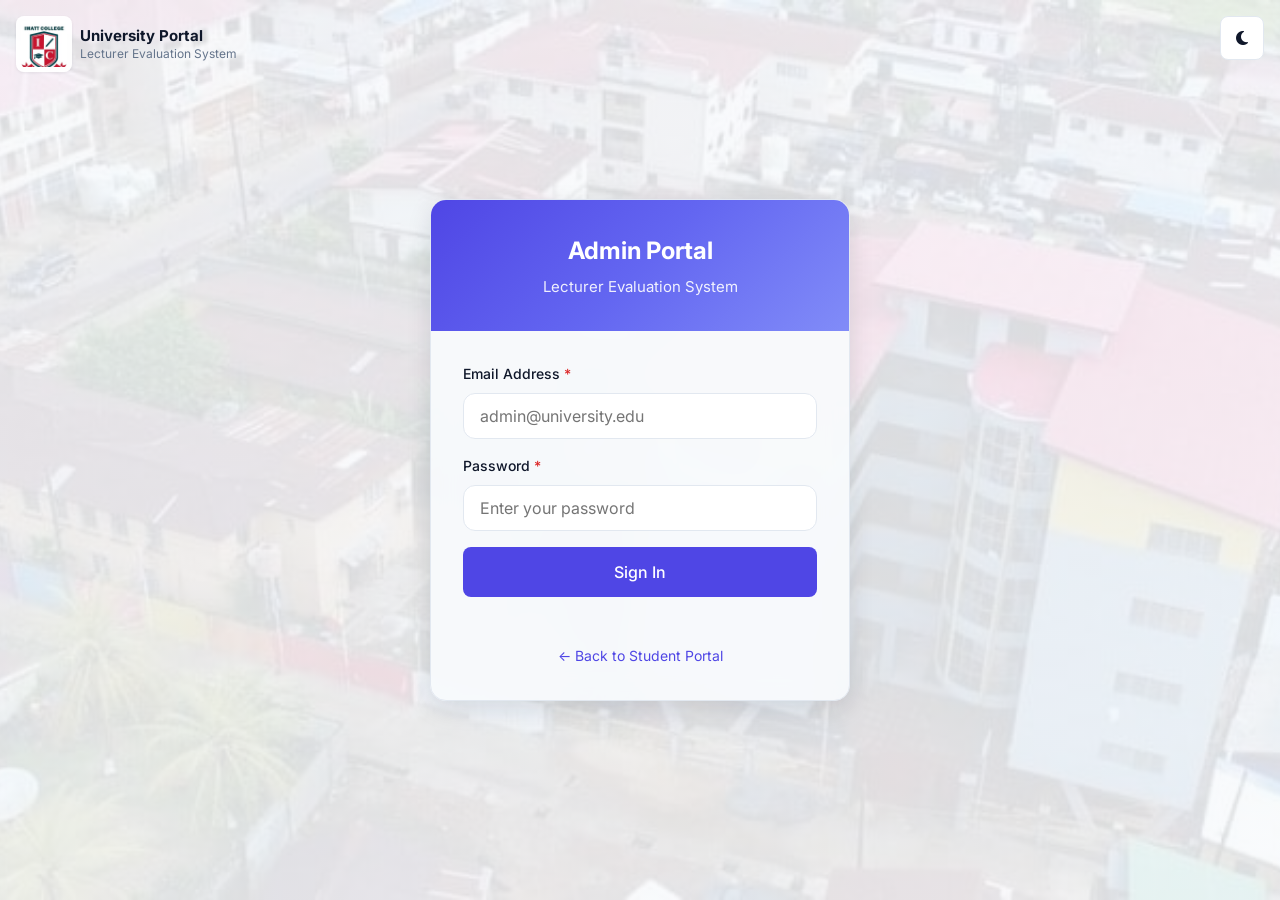
<file: pages/admin-login.html>
<!DOCTYPE html>
<html lang="en">
<head>
  <meta charset="UTF-8">
  <meta name="viewport" content="width=device-width, initial-scale=1.0">
  <meta name="description" content="Admin login for Lecturer Evaluation System">
  <title>Admin Login — Lecturer Evaluation</title>
  <link rel="stylesheet" href="../assets/css/main.css">
</head>
<body>
  <div class="login-page">
    <a href="index.html" class="login-page__logo">
      <img src="../assets/images/logo.jpg" alt="University Logo" class="school-logo school-logo--lg" width="56" height="56">
      <span class="login-page__logo-text">
        <strong>University Portal</strong>
        <span>Lecturer Evaluation System</span>
      </span>
    </a>

    <div class="login-page__theme">
      <button class="theme-toggle theme-toggle--dark" data-theme-toggle aria-label="Toggle theme"><i class="fa-solid fa-moon"></i></button>
    </div>

    <div class="login-card">
      <div class="login-card__header">
        <h1>Admin Portal</h1>
        <p>Lecturer Evaluation System</p>
      </div>

      <div class="login-card__body">
        <form id="login-form" novalidate>
          <div class="form-group">
            <label class="form-label form-label--required" for="email">Email Address</label>
            <input type="email" id="email" class="form-input" placeholder="admin@university.edu" required autocomplete="email">
          </div>

          <div class="form-group">
            <label class="form-label form-label--required" for="password">Password</label>
            <input type="password" id="password" class="form-input" placeholder="Enter your password" required autocomplete="current-password">
          </div>

          <div id="login-error" class="form-error mb-md" style="display:none;"></div>

          <button type="submit" class="btn btn--primary btn--block btn--lg" id="login-btn">
            Sign In
          </button>
        </form>
      </div>

      <div class="login-card__footer">
        <a href="index.html">← Back to Student Portal</a>
      </div>
    </div>
  </div>

  <script src="../assets/js/loader.js"></script>
  <script src="../assets/js/theme.js"></script>
  <script src="../assets/js/api.js"></script>
  <script src="../assets/js/ui.js"></script>
  <script>
    (function () {
      'use strict';

      /* Redirect if already logged in */
      if (API.isAuthenticated()) {
        window.location.href = 'admin-dashboard.html';
        return;
      }

      var form = document.getElementById('login-form');
      var emailInput = document.getElementById('email');
      var passwordInput = document.getElementById('password');
      var loginBtn = document.getElementById('login-btn');
      var loginError = document.getElementById('login-error');
      var isSubmitting = false;

      form.addEventListener('submit', async function (e) {
        e.preventDefault();
        if (isSubmitting) return;

        UI.clearFieldError(emailInput);
        UI.clearFieldError(passwordInput);
        loginError.style.display = 'none';

        var email = emailInput.value.trim();
        var password = passwordInput.value;

        /* Validate inputs before sending request */
        var hasError = false;

        if (!UI.isNotEmpty(email)) {
          UI.showFieldError(emailInput, 'Email is required');
          hasError = true;
        } else if (!UI.isValidEmail(email)) {
          UI.showFieldError(emailInput, 'Please enter a valid email');
          hasError = true;
        }

        if (!UI.isNotEmpty(password)) {
          UI.showFieldError(passwordInput, 'Password is required');
          hasError = true;
        }

        if (hasError) return;

        isSubmitting = true;
        UI.setButtonLoading(loginBtn, true);

        try {
          // POST /admin/login — Authenticate admin user
          var response = await API.loginAdmin({
            email: UI.stripHtml(email),
            password: password
          });

          var token = response.token || response.access_token || response.data?.token;
          if (!token) {
            throw new Error('Invalid response from server');
          }

          API.setAuthToken(token);
          UI.showToast('Login successful! Redirecting...', 'success');
          setTimeout(function () {
            window.location.href = 'admin-dashboard.html';
          }, 600);
        } catch (err) {
          loginError.textContent = err.message || 'Login failed. Please check your credentials.';
          loginError.style.display = 'block';
          UI.showToast(err.message || 'Login failed', 'error');
        } finally {
          isSubmitting = false;
          UI.setButtonLoading(loginBtn, false);
        }
      });
    })();
  </script>
</body>
</html>
</file>
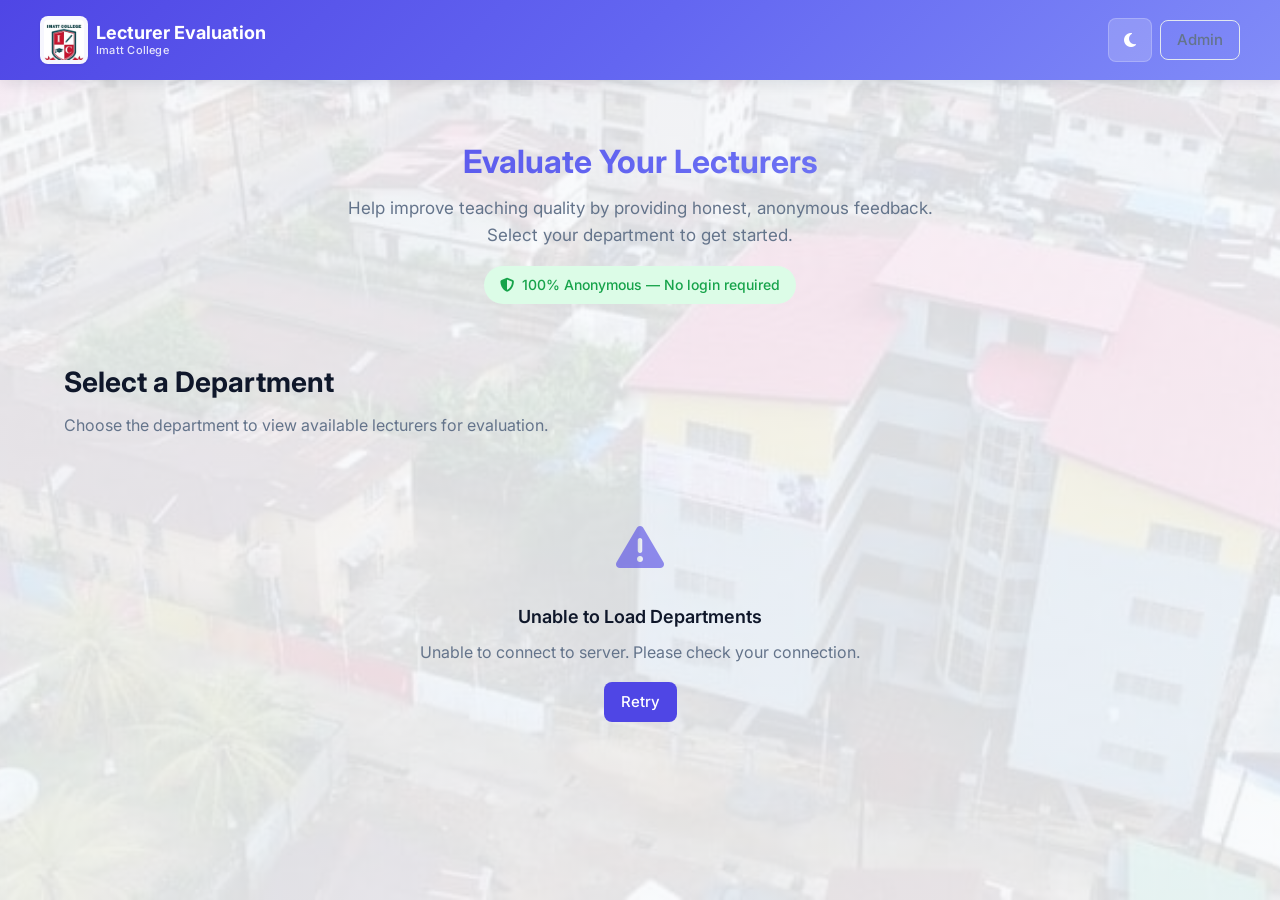
<file: pages/evaluate.html>
<!DOCTYPE html>
<html lang="en">
<head>
  <meta charset="UTF-8">
  <meta name="viewport" content="width=device-width, initial-scale=1.0">
  <meta name="description" content="Submit anonymous lecturer evaluation">
  <title>Evaluate Lecturer — Lecturer Evaluation</title>
  <link rel="stylesheet" href="../assets/css/main.css">
</head>
<body>
  <header class="app-header">
    <div class="app-header__inner">
      <a href="index.html" class="app-header__brand">
        <img src="../assets/images/logo.jpg" alt="University Logo" class="school-logo" width="48" height="48">
        <span class="app-header__brand-text">
          <span>Lecturer Evaluation</span>
          <small>University Portal</small>
        </span>
      </a>
      <div class="app-header__actions">
        <button class="theme-toggle" data-theme-toggle aria-label="Toggle theme"><i class="fa-solid fa-moon"></i></button>
      </div>
    </div>
  </header>

  <main class="app-main">
    <nav class="breadcrumb">
      <a href="index.html">Departments</a>
      <span class="breadcrumb__separator">›</span>
      <a href="#" id="breadcrumb-dept-link">Department</a>
      <span class="breadcrumb__separator">›</span>
      <span id="breadcrumb-lecturer">Evaluate</span>
    </nav>

    <div class="card" style="max-width:720px;margin:0 auto;">
      <div class="lecturer-card mb-lg">
        <div class="lecturer-avatar" id="lecturer-avatar">?</div>
        <div class="lecturer-card__info">
          <h1 class="page-title" style="margin-bottom:4px;" id="lecturer-name">Lecturer</h1>
          <p class="text-muted" id="department-label">Department</p>
        </div>
      </div>

      <div class="anonymous-badge mb-lg">
        <i class="fa-solid fa-shield-halved"></i> Your evaluation is completely anonymous
      </div>

      <form id="evaluation-form" novalidate>
        <h2 class="card__title mb-md">Rate the Following (1–5 Stars)</h2>

        <div id="rating-questions">
          <!-- Star rating components injected by JS -->
        </div>

        <div class="form-group mt-lg">
          <label class="form-label" for="comment">Additional Comments (Optional)</label>
          <textarea
            id="comment"
            class="form-textarea"
            placeholder="Share any additional feedback..."
            maxlength="500"
            rows="4"
          ></textarea>
          <p class="form-hint"><span id="char-count">0</span>/500 characters</p>
        </div>

        <div id="form-error" class="form-error mb-md" style="display:none;"></div>

        <div class="flex gap-sm" style="flex-wrap:wrap;">
          <button type="submit" class="btn btn--primary btn--lg" id="submit-btn">
            Submit Evaluation
          </button>
          <a href="#" id="back-link" class="btn btn--secondary btn--lg">Cancel</a>
        </div>
      </form>
    </div>

    <!-- Success State -->
    <div id="success-state" class="card text-center" style="max-width:520px;margin:0 auto;display:none;">
      <div style="font-size:4rem;margin-bottom:16px;"><i class="fa-solid fa-circle-check"></i></div>
      <h2 class="page-title">Thank You!</h2>
      <p class="text-muted mb-lg">Your anonymous evaluation has been submitted successfully.</p>
      <a href="index.html" class="btn btn--primary">Evaluate Another Lecturer</a>
    </div>
  </main>

  <script src="../assets/js/loader.js"></script>
  <script src="../assets/js/theme.js"></script>
  <script src="../assets/js/api.js"></script>
  <script src="../assets/js/ui.js"></script>
  <script>
    (function () {
      'use strict';

      var EVALUATION_QUESTIONS = [
        'Clarity of teaching',
        'Subject knowledge',
        'Punctuality',
        'Communication',
        'Overall performance'
      ];

      var params = UI.getQueryParams();
      var lecturerId = params.get('lecturer_id');
      var lecturerName = params.get('lecturer_name') || 'lecturer_name';
      var departmentId = params.get('department_id');
      var departmentName = params.get('department_name') || 'Department';

      if (!lecturerId) {
        window.location.href = 'index.html';
        return;
      }

      /* Page setup */
      document.getElementById('lecturer-name').textContent = UI.sanitizeInput(lecturerName);
      document.getElementById('lecturer-avatar').textContent = UI.getInitials(lecturerName);
      document.getElementById('department-label').textContent = UI.sanitizeInput(departmentName);
      document.getElementById('breadcrumb-lecturer').textContent = UI.sanitizeInput(lecturerName);

      var deptLink = document.getElementById('breadcrumb-dept-link');
      deptLink.textContent = UI.sanitizeInput(departmentName);
      deptLink.href = 'lecturers.html?department_id=' + encodeURIComponent(departmentId) +
        '&department_name=' + encodeURIComponent(departmentName);

      document.getElementById('back-link').href = deptLink.href;

      /* Build star rating questions */
      var questionsContainer = document.getElementById('rating-questions');
      var ratingComponents = [];

      EVALUATION_QUESTIONS.forEach(function (question, index) {
        var rating = UI.createStarRating({
          name: 'question_' + index,
          label: question
        });
        ratingComponents.push({ question: question, el: rating });
        questionsContainer.appendChild(rating);
      });

      /* Character counter */
      var commentEl = document.getElementById('comment');
      var charCount = document.getElementById('char-count');

      commentEl.addEventListener('input', function () {
        charCount.textContent = commentEl.value.length;
      });

      /* Form validation */
      function validateForm() {
        var formError = document.getElementById('form-error');
        formError.style.display = 'none';

        var allValid = true;
        ratingComponents.forEach(function (item) {
          if (item.el.getValue() === 0) {
            allValid = false;
          }
        });

        if (!allValid) {
          formError.textContent = 'Please rate all 5 questions before submitting.';
          formError.style.display = 'block';
          UI.showToast('Please complete all rating questions', 'warning');
          return false;
        }

        return true;
      }

      /* Map question labels to backend payload fields */
      var QUESTION_FIELD_MAP = {
        'Clarity of teaching': 'clarity',
        'Subject knowledge': 'knowledge',
        'Punctuality': 'punctuality',
        'Communication': 'communication',
        'Overall performance': 'overall'
      };

      /**
       * Build the backend-friendly evaluation payload.
       * This avoids sending a generic answers array and maps each rating
       * directly to the expected backend field name.
       * @returns {{ lecturer_id:number, clarity:number, knowledge:number, punctuality:number, communication:number, overall:number, comment:string }}
       */
      function buildEvaluationPayload() {
        var payload = {
          lecturer_id: parseInt(lecturerId, 10),
          comment: UI.stripHtml(commentEl.value.trim())
        };

        ratingComponents.forEach(function (item) {
          var fieldName = QUESTION_FIELD_MAP[item.question];
          if (fieldName) {
            payload[fieldName] = item.el.getValue();
          }
        });

        return payload;
      }

      /* Submit handler with debounce to prevent double submission */
      var isSubmitting = false;
      var submitBtn = document.getElementById('submit-btn');
      var form = document.getElementById('evaluation-form');

      form.addEventListener('submit', async function (e) {
        e.preventDefault();

        if (isSubmitting) return;
        if (!validateForm()) return;

        isSubmitting = true;
        UI.setButtonLoading(submitBtn, true);

        var payload = buildEvaluationPayload();

        try {
          // POST /evaluations — Submit anonymous evaluation for lecturer
          await API.submitEvaluation(payload);

          form.style.display = 'none';
          document.querySelector('.breadcrumb').style.display = 'none';
          document.getElementById('success-state').style.display = 'block';
          UI.showToast('Evaluation submitted successfully!', 'success');
        } catch (err) {
          UI.showToast(err.message || 'Failed to submit evaluation', 'error');
          document.getElementById('form-error').textContent = err.message;
          document.getElementById('form-error').style.display = 'block';
        } finally {
          isSubmitting = false;
          UI.setButtonLoading(submitBtn, false);
        }
      });
    })();
  </script>
</body>
</html>
</file>
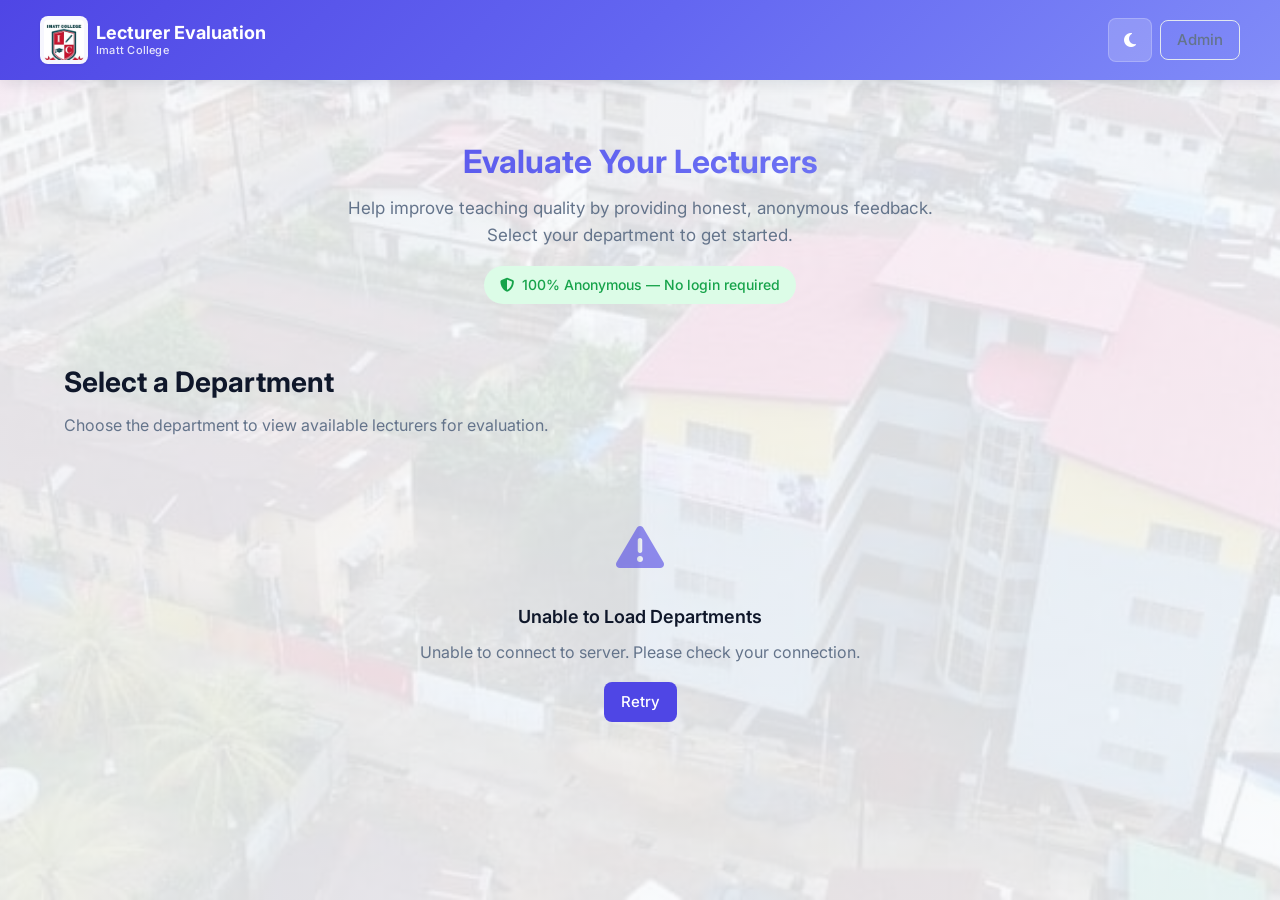
<file: pages/lecturers.html>
<!DOCTYPE html>
<html lang="en">
<head>
  <meta charset="UTF-8">
  <meta name="viewport" content="width=device-width, initial-scale=1.0">
  <meta name="description" content="Select a lecturer to evaluate">
  <title>Lecturers — Lecturer Evaluation</title>
  <link rel="stylesheet" href="../assets/css/main.css">
</head>
<body>
  <header class="app-header">
    <div class="app-header__inner">
      <a href="index.html" class="app-header__brand">
        <img src="../assets/images/logo.jpg" alt="University Logo" class="school-logo" width="48" height="48">
        <span class="app-header__brand-text">
          <span>Lecturer Evaluation</span>
          <small>University Portal</small>
        </span>
      </a>
      <div class="app-header__actions">
        <button class="theme-toggle" data-theme-toggle aria-label="Toggle theme"><i class="fa-solid fa-moon"></i></button>
      </div>
    </div>
  </header>

  <main class="app-main">
    <nav class="breadcrumb">
      <a href="index.html">Departments</a>
      <span class="breadcrumb__separator">›</span>
      <span id="breadcrumb-dept">Lecturers</span>
    </nav>

    <h1 class="page-title">Select a Lecturer</h1>
    <p class="page-subtitle" id="page-subtitle">Choose a lecturer to submit your anonymous evaluation.</p>

    <div id="lecturers-grid" class="grid grid--auto">
      <!-- Populated by JavaScript -->
    </div>

    <div id="lecturers-empty" class="empty-state" style="display:none;">
      <div class="empty-state__icon"><i class="fa-solid fa-user-graduate"></i></div>
      <h3 class="empty-state__title">No Lecturers Found</h3>
      <p>There are no lecturers in this department yet.</p>
      <a href="index.html" class="btn btn--primary mt-md">Back to Departments</a>
    </div>

    <div id="lecturers-error" class="empty-state" style="display:none;">
      <div class="empty-state__icon"><i class="fa-solid fa-triangle-exclamation"></i></div>
      <h3 class="empty-state__title">Unable to Load Lecturers</h3>
      <p id="lecturers-error-msg">Something went wrong.</p>
      <button class="btn btn--primary mt-md" id="retry-btn">Retry</button>
    </div>
  </main>

  <script src="../assets/js/loader.js"></script>
  <script src="../assets/js/theme.js"></script>
  <script src="../assets/js/api.js"></script>
  <script src="../assets/js/ui.js"></script>
  <script>
    (function () {
      'use strict';

      var params = UI.getQueryParams();
      var departmentId = params.get('department_id');
      var departmentName = params.get('department_name') || 'Department';

      if (!departmentId) {
        window.location.href = 'index.html';
        return;
      }

      document.getElementById('breadcrumb-dept').textContent = UI.sanitizeInput(departmentName);
      document.getElementById('page-subtitle').textContent =
        'Lecturers in ' + UI.sanitizeInput(departmentName) + ' — select one to evaluate.';

      var grid = document.getElementById('lecturers-grid');
      var emptyState = document.getElementById('lecturers-empty');
      var errorState = document.getElementById('lecturers-error');
      var errorMsg = document.getElementById('lecturers-error-msg');

      function renderLecturers(lecturers) {
        grid.innerHTML = '';
        emptyState.style.display = 'none';
        errorState.style.display = 'none';

        if (!lecturers || lecturers.length === 0) {
          emptyState.style.display = 'block';
          return;
        }

        lecturers.forEach(function (lecturer) {
          var card = document.createElement('div');
          card.className = 'card card--hover card--clickable';
          card.innerHTML =
            '<div class="lecturer-card">' +
              '<div class="lecturer-avatar">' + UI.getInitials(lecturer.lecturer_name) + '</div>' +
              '<div class="lecturer-card__info">' +
                '<h3>' + UI.sanitizeInput(lecturer.lecturer_name) + '</h3>' +
                '<p>' + UI.sanitizeInput(lecturer.email || lecturer.title || 'Lecturer') + '</p>' +
              '</div>' +
            '</div>' +
            '<div class="card__footer mt-md">' +
              '<span class="badge badge--primary">Evaluate →</span>' +
            '</div>';

          card.addEventListener('click', function () {
            window.location.href = 'evaluate.html?lecturer_id=' + encodeURIComponent(lecturer.id) +
              '&lecturer_name=' + encodeURIComponent(lecturer.lecturer_name) +
              '&department_id=' + encodeURIComponent(departmentId) +
              '&department_name=' + encodeURIComponent(departmentName);
          });

          grid.appendChild(card);
        });
      }

      async function loadLecturers() {
        try {
          // GET /departments/:departmentId/lecturers — Fetch lecturers by department
          var data = await API.getLecturersByDepartment(departmentId);
          var lecturers = Array.isArray(data) ? data : (data.lecturers || data.data || []);
          renderLecturers(lecturers);
        } catch (err) {
          grid.innerHTML = '';
          errorState.style.display = 'block';
          errorMsg.textContent = err.message || 'Failed to load lecturers.';
        }
      }

      document.getElementById('retry-btn').addEventListener('click', loadLecturers);
      loadLecturers();
    })();
  </script>
</body>
</html>
</file>
<file: assets/css/main.css>
/* ============================================
   Lecturer Evaluation System — Design System
   ============================================ */

@import url('https://cdnjs.cloudflare.com/ajax/libs/font-awesome/6.4.0/css/all.min.css');
@import url('https://fonts.googleapis.com/css2?family=Inter:wght@400;500;600;700&display=swap');

:root {
  /* Colors — Light Theme */
  --color-primary: #4f46e5;
  --color-primary-hover: #4338ca;
  --color-primary-light: #eef2ff;
  --color-success: #16a34a;
  --color-success-light: #dcfce7;
  --color-warning: #ea580c;
  --color-warning-light: #ffedd5;
  --color-error: #dc2626;
  --color-error-light: #fee2e2;

  --color-bg: #f8fafc;
  --color-bg-secondary: #ffffff;
  --color-surface: #ffffff;
  --color-border: #e2e8f0;
  --color-text: #0f172a;
  --color-text-secondary: #64748b;
  --color-text-muted: #94a3b8;

  --gradient-header: linear-gradient(135deg, #4f46e5 0%, #6366f1 50%, #818cf8 100%);
  --shadow-sm: 0 1px 3px rgba(15, 23, 42, 0.08);
  --shadow-md: 0 4px 12px rgba(15, 23, 42, 0.1);
  --shadow-lg: 0 8px 24px rgba(15, 23, 42, 0.12);

  --radius-sm: 8px;
  --radius-md: 12px;
  --radius-lg: 16px;

  --spacing-xs: 4px;
  --spacing-sm: 8px;
  --spacing-md: 16px;
  --spacing-lg: 24px;
  --spacing-xl: 32px;
  --spacing-2xl: 48px;

  --transition: 0.3s ease;
  --font-family: 'Inter', -apple-system, BlinkMacSystemFont, 'Segoe UI', sans-serif;
  --header-height: 64px;
  --sidebar-width: 260px;

  /* School background overlay — light theme */
  --bg-overlay: rgba(248, 250, 252, 0.88);
  --bg-overlay-strong: rgba(248, 250, 252, 0.94);
}

[data-theme="dark"] {
  --color-primary: #818cf8;
  --color-primary-hover: #a5b4fc;
  --color-primary-light: #1e1b4b;
  --color-success: #22c55e;
  --color-success-light: #14532d;
  --color-warning: #fb923c;
  --color-warning-light: #431407;
  --color-error: #f87171;
  --color-error-light: #450a0a;

  --color-bg: #0f172a;
  --color-bg-secondary: #1e293b;
  --color-surface: #1e293b;
  --color-border: #334155;
  --color-text: #f1f5f9;
  --color-text-secondary: #94a3b8;
  --color-text-muted: #64748b;

  --gradient-header: linear-gradient(135deg, #312e81 0%, #3730a3 50%, #4338ca 100%);
  --shadow-sm: 0 1px 3px rgba(0, 0, 0, 0.3);
  --shadow-md: 0 4px 12px rgba(0, 0, 0, 0.4);
  --shadow-lg: 0 8px 24px rgba(0, 0, 0, 0.5);

  /* School background overlay — dark theme */
  --bg-overlay: rgba(15, 23, 42, 0.86);
  --bg-overlay-strong: rgba(15, 23, 42, 0.92);
}

/* ============================================
   Reset & Base
   ============================================ */

*,
*::before,
*::after {
  box-sizing: border-box;
  margin: 0;
  padding: 0;
}

html {
  scroll-behavior: smooth;
}

body {
  font-family: var(--font-family);
  font-size: 16px;
  line-height: 1.6;
  color: var(--color-text);
  background-color: var(--color-bg);
  background-image:
    linear-gradient(var(--bg-overlay), var(--bg-overlay)),
    url('../images/building.jpg');
  background-size: cover;
  background-position: center center;
  background-attachment: fixed;
  background-repeat: no-repeat;
  transition: background-color var(--transition), color var(--transition);
  min-height: 100vh;
}

a {
  color: var(--color-primary);
  text-decoration: none;
  transition: color var(--transition);
}

a:hover {
  color: var(--color-primary-hover);
}

img {
  max-width: 100%;
  display: block;
}

button,
input,
select,
textarea {
  font-family: inherit;
  font-size: inherit;
}

/* ============================================
   Layout
   ============================================ */

.app-header {
  position: sticky;
  top: 0;
  z-index: 100;
  background: var(--gradient-header);
  color: #ffffff;
  padding: var(--spacing-md) var(--spacing-lg);
  box-shadow: var(--shadow-md);
}

.app-header__inner {
  max-width: 1200px;
  margin: 0 auto;
  display: flex;
  align-items: center;
  justify-content: space-between;
  gap: var(--spacing-md);
}

.app-header__brand {
  display: flex;
  align-items: center;
  gap: var(--spacing-sm);
  color: #ffffff;
  font-weight: 700;
  font-size: 1.125rem;
}

.app-header__brand:hover {
  color: #ffffff;
  opacity: 0.9;
}

.app-header__brand-icon {
  width: 36px;
  height: 36px;
  background: rgba(255, 255, 255, 0.2);
  border-radius: var(--radius-sm);
  display: flex;
  align-items: center;
  justify-content: center;
  font-size: 1.25rem;
}

/* School logo — top-left on all pages */
.school-logo {
  width: 48px;
  height: 48px;
  object-fit: contain;
  flex-shrink: 0;
  border-radius: var(--radius-sm);
  background: rgba(255, 255, 255, 0.95);
  padding: 4px;
  box-shadow: var(--shadow-sm);
  transition: transform var(--transition), box-shadow var(--transition);
}

.school-logo--sm {
  width: 40px;
  height: 40px;
  padding: 3px;
}

.school-logo--lg {
  width: 56px;
  height: 56px;
  padding: 5px;
}

a:hover .school-logo {
  transform: scale(1.04);
  box-shadow: var(--shadow-md);
}

.app-header__brand-text {
  display: flex;
  flex-direction: column;
  line-height: 1.25;
}

.app-header__brand-text small {
  font-size: 0.6875rem;
  font-weight: 500;
  opacity: 0.85;
  letter-spacing: 0.02em;
}

.app-header__actions {
  display: flex;
  align-items: center;
  gap: var(--spacing-sm);
}

.app-main {
  max-width: 1200px;
  margin: 0 auto;
  padding: var(--spacing-lg);
}

.app-main--wide {
  max-width: 1400px;
}

.page-title {
  font-size: 1.75rem;
  font-weight: 700;
  margin-bottom: var(--spacing-sm);
  color: var(--color-text);
}

.page-subtitle {
  color: var(--color-text-secondary);
  margin-bottom: var(--spacing-lg);
  font-size: 1rem;
}

/* Admin Layout */
.admin-layout {
  display: flex;
  min-height: 100vh;
}

.admin-sidebar {
  width: var(--sidebar-width);
  background: var(--bg-overlay-strong);
  backdrop-filter: blur(12px);
  -webkit-backdrop-filter: blur(12px);
  border-right: 1px solid var(--color-border);
  padding: var(--spacing-lg) 0;
  position: fixed;
  top: 0;
  left: 0;
  height: 100vh;
  overflow-y: auto;
  transition: transform var(--transition), background-color var(--transition);
  z-index: 200;
}

.admin-sidebar__brand {
  padding: 0 var(--spacing-lg) var(--spacing-lg);
  border-bottom: 1px solid var(--color-border);
  margin-bottom: var(--spacing-md);
  display: flex;
  align-items: center;
  gap: var(--spacing-sm);
}

.admin-sidebar__brand-info h2 {
  font-size: 1rem;
  font-weight: 700;
  color: var(--color-primary);
  line-height: 1.3;
}

.admin-sidebar__brand-info p {
  font-size: 0.6875rem;
  color: var(--color-text-muted);
  margin-top: 2px;
}

.admin-nav {
  list-style: none;
  margin: 0;
  padding: 0;
}

.admin-nav__link {
  display: flex;
  align-items: center;
  gap: var(--spacing-md);
  padding: 0.85rem 1.25rem;
  color: var(--color-text-secondary);
  font-weight: 600;
  font-size: 0.95rem;
  transition: background var(--transition), color var(--transition), transform var(--transition);
  border-left: 3px solid transparent;
  border-radius: 12px;
  margin: 0 var(--spacing-md) var(--spacing-sm) var(--spacing-md);
}

.admin-nav__link:hover {
  color: var(--color-primary);
  background: rgba(79, 70, 229, 0.08);
  transform: translateX(1px);
}

.admin-nav__link.active {
  color: var(--color-primary);
  background: var(--color-primary-light);
  border-left-color: var(--color-primary);
}

.admin-nav__link .nav-icon {
  width: 28px;
  min-width: 28px;
  height: 28px;
  display: inline-flex;
  align-items: center;
  justify-content: center;
  color: inherit;
  font-size: 1rem;
}

.admin-nav__link span {
  white-space: nowrap;
}

.admin-content {
  flex: 1;
  margin-left: var(--sidebar-width);
  min-height: 100vh;
}

.admin-topbar {
  background: var(--bg-overlay-strong);
  backdrop-filter: blur(12px);
  -webkit-backdrop-filter: blur(12px);
  border-bottom: 1px solid var(--color-border);
  padding: var(--spacing-md) var(--spacing-lg);
  display: flex;
  align-items: center;
  justify-content: space-between;
  position: sticky;
  top: 0;
  z-index: 100;
}

.admin-topbar__title {
  font-size: 1.25rem;
  font-weight: 600;
}

.admin-topbar__actions {
  display: flex;
  align-items: center;
  gap: var(--spacing-sm);
}

.admin-page {
  padding: var(--spacing-lg);
}

/* Mobile sidebar toggle */
.sidebar-toggle {
  display: none;
  background: transparent;
  border: 1px solid var(--color-border);
  color: var(--color-text);
  cursor: pointer;
  padding: 0.75rem;
  border-radius: var(--radius-sm);
  min-width: 44px;
  min-height: 44px;
  display: inline-flex;
  align-items: center;
  justify-content: center;
  transition: background var(--transition), color var(--transition), transform var(--transition);
}

.sidebar-toggle:hover,
.sidebar-toggle:focus-visible {
  background: var(--color-primary-light);
  color: var(--color-primary);
  transform: translateY(-1px);
}

.sidebar-toggle i {
  font-size: 1rem;
}

.sidebar-overlay {
  display: none;
  position: fixed;
  inset: 0;
  background: rgba(0, 0, 0, 0.45);
  z-index: 150;
}

.sidebar-close {
  display: none;
  position: absolute;
  top: var(--spacing-md);
  right: var(--spacing-md);
  background: transparent;
  border: none;
  color: var(--color-text-secondary);
  cursor: pointer;
  width: 40px;
  height: 40px;
  border-radius: 50%;
  transition: background var(--transition), color var(--transition);
  align-items: center;
  justify-content: center;
}

.sidebar-close:hover,
.sidebar-close:focus-visible {
  background: var(--color-primary-light);
  color: var(--color-primary);
}

.sidebar-close i {
  font-size: 1rem;
}

/* ============================================
   Grid & Flex Utilities
   ============================================ */

.grid {
  display: grid;
  gap: var(--spacing-md);
}

.grid--2 {
  grid-template-columns: repeat(2, 1fr);
}

.grid--3 {
  grid-template-columns: repeat(3, 1fr);
}

.grid--4 {
  grid-template-columns: repeat(4, 1fr);
}

.grid--auto {
  grid-template-columns: repeat(auto-fill, minmax(280px, 1fr));
}

.flex {
  display: flex;
}

.flex-center {
  display: flex;
  align-items: center;
  justify-content: center;
}

.flex-between {
  display: flex;
  align-items: center;
  justify-content: space-between;
}

.gap-sm { gap: var(--spacing-sm); }
.gap-md { gap: var(--spacing-md); }
.gap-lg { gap: var(--spacing-lg); }

.mt-sm { margin-top: var(--spacing-sm); }
.mt-md { margin-top: var(--spacing-md); }
.mt-lg { margin-top: var(--spacing-lg); }
.mb-md { margin-bottom: var(--spacing-md); }
.mb-lg { margin-bottom: var(--spacing-lg); }

.text-center { text-align: center; }
.text-muted { color: var(--color-text-secondary); }
.text-sm { font-size: 0.875rem; }

/* ============================================
   Card Component
   ============================================ */

.card {
  background: var(--bg-overlay-strong);
  backdrop-filter: blur(8px);
  -webkit-backdrop-filter: blur(8px);
  border: 1px solid transparent;
  border-radius: var(--radius-lg);
  box-shadow: var(--shadow-sm);
  padding: var(--spacing-lg);
  transition: box-shadow var(--transition), transform var(--transition), border-color var(--transition);
}

.card--hover:hover {
  box-shadow: var(--shadow-md);
  transform: translateY(-2px);
  border-color: var(--color-primary);
}

.card--clickable {
  cursor: pointer;
}

.card__header {
  margin-bottom: var(--spacing-md);
}

.card__title {
  font-size: 1.125rem;
  font-weight: 600;
  color: var(--color-text);
}

.card__subtitle {
  font-size: 0.875rem;
  color: var(--color-text-secondary);
  margin-top: var(--spacing-xs);
}

.card__body {
  color: var(--color-text-secondary);
}

.card__footer {
  margin-top: var(--spacing-md);
  padding-top: var(--spacing-md);
  border-top: 1px solid var(--color-border);
  display: flex;
  align-items: center;
  justify-content: space-between;
}

.card__icon {
  width: 48px;
  height: 48px;
  border-radius: var(--radius-sm);
  background: var(--color-primary-light);
  color: var(--color-primary);
  display: flex;
  align-items: center;
  justify-content: center;
  font-size: 1.5rem;
  margin-bottom: var(--spacing-md);
}

/* Stat Card */
.stat-card {
  background: var(--bg-overlay-strong);
  backdrop-filter: blur(8px);
  -webkit-backdrop-filter: blur(8px);
  border: 1px solid var(--color-border);
  border-radius: var(--radius-md);
  padding: var(--spacing-lg);
  box-shadow: var(--shadow-sm);
  transition: all var(--transition);
}

.stat-card:hover {
  box-shadow: var(--shadow-md);
}

.stat-card__label {
  font-size: 0.875rem;
  color: var(--color-text-secondary);
  font-weight: 500;
  margin-bottom: var(--spacing-sm);
}

.stat-card__value {
  font-size: 2rem;
  font-weight: 700;
  color: var(--color-text);
  line-height: 1.2;
}

.stat-card__change {
  font-size: 0.8125rem;
  margin-top: var(--spacing-sm);
  color: var(--color-success);
}

.stat-card--primary .stat-card__value { color: var(--color-primary); }
.stat-card--success .stat-card__value { color: var(--color-success); }
.stat-card--warning .stat-card__value { color: var(--color-warning); }

/* ============================================
   Button Component
   ============================================ */

.btn {
  display: inline-flex;
  align-items: center;
  justify-content: center;
  gap: var(--spacing-sm);
  padding: var(--spacing-sm) var(--spacing-md);
  border-radius: var(--radius-sm);
  font-weight: 500;
  font-size: 0.9375rem;
  cursor: pointer;
  border: 1px solid transparent;
  transition: all var(--transition);
  white-space: nowrap;
  line-height: 1.5;
}

.btn__icon {
  display: inline-flex;
  align-items: center;
  justify-content: center;
}

.btn__text {
  display: inline-flex;
}

.btn--responsive {
  min-width: 3rem;
}

.btn:disabled,
.btn.is-loading {
  opacity: 0.6;
  cursor: not-allowed;
  pointer-events: none;
}

.btn--primary {
  background: var(--color-primary);
  color: #ffffff;
}

.btn--primary:hover:not(:disabled) {
  background: var(--color-primary-hover);
  box-shadow: var(--shadow-sm);
}

.btn--secondary {
  background: var(--color-bg);
  color: var(--color-text);
  border-color: var(--color-border);
}

.btn--secondary:hover:not(:disabled) {
  background: var(--color-primary-light);
  border-color: var(--color-primary);
  color: var(--color-primary);
}

.btn--success {
  background: var(--color-success);
  color: #ffffff;
}

.btn--success:hover:not(:disabled) {
  filter: brightness(1.1);
}

.btn--danger {
  background: var(--color-error);
  color: #ffffff;
}

.btn--danger:hover:not(:disabled) {
  filter: brightness(1.1);
}

.btn--ghost {
  background: transparent;
  color: var(--color-text-secondary);
}

.btn--ghost:hover:not(:disabled) {
  background: var(--color-primary-light);
  color: var(--color-primary);
}

.btn--sm {
  padding: 6px 12px;
  font-size: 0.8125rem;
}

.btn--lg {
  padding: 12px 24px;
  font-size: 1rem;
}

.btn--block {
  width: 100%;
}

.btn--icon {
  padding: var(--spacing-sm);
  width: 40px;
  height: 40px;
}

/* ============================================
   Form Elements
   ============================================ */

.form-group {
  margin-bottom: var(--spacing-md);
}

.form-label {
  display: block;
  font-weight: 500;
  font-size: 0.875rem;
  margin-bottom: var(--spacing-sm);
  color: var(--color-text);
}

.form-label--required::after {
  content: ' *';
  color: var(--color-error);
}

.form-input,
.form-select,
.form-textarea {
  width: 100%;
  padding: 12px 16px;
  border: 1px solid var(--color-border);
  border-radius: var(--radius-md);
  background: var(--color-bg-secondary);
  color: var(--color-text);
  transition: border-color var(--transition), box-shadow var(--transition), background var(--transition);
}

.form-input:focus,
.form-select:focus,
.form-textarea:focus {
  outline: none;
  border-color: var(--color-primary);
  box-shadow: 0 0 0 3px rgba(79, 70, 229, 0.15);
}

.form-input.is-error,
.form-select.is-error,
.form-textarea.is-error {
  border-color: var(--color-error);
}

.form-error {
  font-size: 0.8125rem;
  color: var(--color-error);
  margin-top: var(--spacing-xs);
}

.form-textarea {
  resize: vertical;
  min-height: 100px;
}

.form-hint {
  font-size: 0.8125rem;
  color: var(--color-text-muted);
  margin-top: var(--spacing-xs);
}

/* ============================================
   Star Rating Component
   ============================================ */

.star-rating {
  display: flex;
  gap: var(--spacing-xs);
}

.star-rating__star {
  background: none;
  border: none;
  cursor: pointer;
  font-size: 1.75rem;
  color: var(--color-border);
  transition: color var(--transition), transform var(--transition);
  padding: 2px;
  line-height: 1;
}

.star-rating__star:hover,
.star-rating__star.active,
.star-rating__star.hover-preview {
  color: #fbbf24;
  transform: scale(1.1);
}

.star-rating__star:focus {
  outline: 2px solid var(--color-primary);
  outline-offset: 2px;
  border-radius: 2px;
}

.star-rating--readonly .star-rating__star {
  cursor: default;
  pointer-events: none;
}

.rating-question {
  padding: var(--spacing-md);
  border: 1px solid var(--color-border);
  border-radius: var(--radius-sm);
  margin-bottom: var(--spacing-md);
  background: var(--color-bg-secondary);
  transition: border-color var(--transition);
}

.rating-question.is-valid {
  border-color: var(--color-success);
}

.rating-question__label {
  font-weight: 500;
  margin-bottom: var(--spacing-sm);
  display: block;
}

/* ============================================
   Modal System
   ============================================ */

.modal-overlay {
  position: fixed;
  inset: 0;
  background: rgba(15, 23, 42, 0.6);
  backdrop-filter: blur(4px);
  display: flex;
  align-items: center;
  justify-content: center;
  z-index: 1000;
  padding: var(--spacing-md);
  opacity: 0;
  visibility: hidden;
  transition: opacity var(--transition), visibility var(--transition);
}

.modal-overlay.is-open {
  opacity: 1;
  visibility: visible;
}

.modal {
  background: var(--color-surface);
  border-radius: var(--radius-lg);
  box-shadow: var(--shadow-lg);
  width: 100%;
  max-width: 480px;
  max-height: 90vh;
  overflow-y: auto;
  transform: scale(0.95) translateY(10px);
  transition: transform var(--transition);
}

.modal-overlay.is-open .modal {
  transform: scale(1) translateY(0);
}

.modal__header {
  padding: var(--spacing-lg);
  border-bottom: 1px solid var(--color-border);
  display: flex;
  align-items: center;
  justify-content: space-between;
}

.modal__title {
  font-size: 1.125rem;
  font-weight: 600;
}

.modal__close {
  background: none;
  border: none;
  font-size: 1.5rem;
  color: var(--color-text-secondary);
  cursor: pointer;
  padding: var(--spacing-xs);
  border-radius: var(--radius-sm);
  line-height: 1;
  transition: all var(--transition);
}

.modal__close:hover {
  background: var(--color-primary-light);
  color: var(--color-primary);
}

.modal__body {
  padding: var(--spacing-lg);
}

.modal__footer {
  padding: var(--spacing-md) var(--spacing-lg);
  border-top: 1px solid var(--color-border);
  display: flex;
  justify-content: flex-end;
  gap: var(--spacing-sm);
}

/* ============================================
   Toast Notifications
   ============================================ */

.toast-container {
  position: fixed;
  top: var(--spacing-lg);
  right: var(--spacing-lg);
  z-index: 2000;
  display: flex;
  flex-direction: column;
  gap: var(--spacing-sm);
  max-width: 400px;
  width: calc(100% - 32px);
}

.toast {
  display: flex;
  align-items: flex-start;
  gap: var(--spacing-sm);
  padding: var(--spacing-md);
  border-radius: var(--radius-md);
  box-shadow: var(--shadow-lg);
  animation: toastIn 0.3s ease;
  border: 1px solid transparent;
}

.toast--success {
  background: var(--color-success-light);
  border-color: var(--color-success);
  color: var(--color-success);
}

.toast--error {
  background: var(--color-error-light);
  border-color: var(--color-error);
  color: var(--color-error);
}

.toast--warning {
  background: var(--color-warning-light);
  border-color: var(--color-warning);
  color: var(--color-warning);
}

.toast--info {
  background: var(--color-primary-light);
  border-color: var(--color-primary);
  color: var(--color-primary);
}

.toast__message {
  flex: 1;
  font-size: 0.875rem;
  font-weight: 500;
}

.toast__close {
  background: none;
  border: none;
  cursor: pointer;
  font-size: 1.125rem;
  opacity: 0.7;
  padding: 0;
  line-height: 1;
}

.toast__close:hover {
  opacity: 1;
}

@keyframes toastIn {
  from {
    opacity: 0;
    transform: translateX(100%);
  }
  to {
    opacity: 1;
    transform: translateX(0);
  }
}

/* ============================================
   Global Loader
   ============================================ */

.global-loader {
  position: fixed;
  inset: 0;
  background: rgba(15, 23, 42, 0.5);
  backdrop-filter: blur(6px);
  display: flex;
  align-items: center;
  justify-content: center;
  z-index: 9999;
  opacity: 0;
  visibility: hidden;
  transition: opacity var(--transition), visibility var(--transition);
}

.global-loader.is-visible {
  opacity: 1;
  visibility: visible;
}

.global-loader__content {
  background: var(--color-surface);
  padding: var(--spacing-xl);
  border-radius: var(--radius-lg);
  box-shadow: var(--shadow-lg);
  text-align: center;
  min-width: 200px;
}

.global-loader__spinner {
  width: 48px;
  height: 48px;
  border: 4px solid var(--color-border);
  border-top-color: var(--color-primary);
  border-radius: 50%;
  animation: spin 0.8s linear infinite;
  margin: 0 auto var(--spacing-md);
}

.global-loader__text {
  color: var(--color-text-secondary);
  font-weight: 500;
  font-size: 0.9375rem;
}

@keyframes spin {
  to { transform: rotate(360deg); }
}

/* ============================================
   Theme Toggle
   ============================================ */

.theme-toggle {
  background: rgba(255, 255, 255, 0.18);
  border: 1px solid rgba(255, 255, 255, 0.22);
  color: #ffffff;
  width: 44px;
  height: 44px;
  border-radius: var(--radius-sm);
  cursor: pointer;
  display: inline-flex;
  align-items: center;
  justify-content: center;
  font-size: 1rem;
  transition: background var(--transition), color var(--transition), transform var(--transition);
}

.theme-toggle:hover,
.theme-toggle:focus-visible {
  background: rgba(255, 255, 255, 0.3);
  transform: translateY(-1px);
}

.theme-toggle--dark {
  background: var(--color-bg-secondary);
  border-color: var(--color-border);
  color: var(--color-text);
}

.theme-toggle--dark:hover {
  background: var(--color-primary-light);
  color: var(--color-primary);
}

.theme-toggle i {
  font-size: 1rem;
}

/* ============================================
   Table
   ============================================ */

.table-wrapper {
  overflow-x: auto;
  border: 1px solid var(--color-border);
  border-radius: var(--radius-md);
  background: var(--bg-overlay-strong);
  backdrop-filter: blur(8px);
  -webkit-backdrop-filter: blur(8px);
}

.table {
  width: 100%;
  border-collapse: collapse;
  font-size: 0.9375rem;
}

.table th,
.table td {
  padding: var(--spacing-sm) var(--spacing-md);
  text-align: left;
  border-bottom: 1px solid var(--color-border);
}

.table th {
  background: var(--color-bg);
  font-weight: 600;
  color: var(--color-text-secondary);
  font-size: 0.8125rem;
  text-transform: uppercase;
  letter-spacing: 0.05em;
}

.table tr:last-child td {
  border-bottom: none;
}

.table tr:hover td {
  background: var(--color-primary-light);
}

.table__actions {
  display: flex;
  gap: var(--spacing-xs);
}

/* ============================================
   Charts (CSS Bars)
   ============================================ */

.bar-chart {
  display: flex;
  flex-direction: column;
  gap: var(--spacing-sm);
}

.bar-chart__item {
  display: flex;
  align-items: center;
  gap: var(--spacing-md);
}

.bar-chart__label {
  min-width: 120px;
  font-size: 0.875rem;
  color: var(--color-text-secondary);
  flex-shrink: 0;
}

.bar-chart__track {
  flex: 1;
  height: 24px;
  background: var(--color-bg);
  border-radius: var(--radius-sm);
  overflow: hidden;
}

.bar-chart__fill {
  height: 100%;
  background: var(--gradient-header);
  border-radius: var(--radius-sm);
  transition: width 0.6s ease;
  min-width: 4px;
}

.bar-chart__value {
  min-width: 48px;
  text-align: right;
  font-weight: 600;
  font-size: 0.875rem;
}

.rating-distribution {
  display: flex;
  flex-direction: column;
  gap: var(--spacing-sm);
}

.rating-bar {
  display: flex;
  align-items: center;
  gap: var(--spacing-sm);
}

.rating-bar__stars {
  min-width: 60px;
  font-size: 0.875rem;
  color: #fbbf24;
}

.rating-bar__track {
  flex: 1;
  height: 20px;
  background: var(--color-bg);
  border-radius: var(--radius-sm);
  overflow: hidden;
}

.rating-bar__fill {
  height: 100%;
  background: #fbbf24;
  border-radius: var(--radius-sm);
  transition: width 0.6s ease;
}

.rating-bar__count {
  min-width: 40px;
  text-align: right;
  font-size: 0.875rem;
  color: var(--color-text-secondary);
}

/* ============================================
   Badge
   ============================================ */

.badge {
  display: inline-flex;
  align-items: center;
  padding: 2px 10px;
  border-radius: 999px;
  font-size: 0.75rem;
  font-weight: 600;
}

.badge--primary {
  background: var(--color-primary-light);
  color: var(--color-primary);
}

.badge--success {
  background: var(--color-success-light);
  color: var(--color-success);
}

.badge--warning {
  background: var(--color-warning-light);
  color: var(--color-warning);
}

/* ============================================
   Empty State
   ============================================ */

.empty-state {
  text-align: center;
  padding: var(--spacing-2xl) var(--spacing-lg);
  color: var(--color-text-secondary);
}

.empty-state__icon {
  font-size: 3rem;
  margin-bottom: var(--spacing-md);
  opacity: 0.6;
  color: var(--color-primary);
}

.empty-state__icon i {
  display: inline-flex;
  align-items: center;
  justify-content: center;
}

.empty-state__title {
  font-size: 1.125rem;
  font-weight: 600;
  color: var(--color-text);
  margin-bottom: var(--spacing-sm);
}

/* ============================================
   Breadcrumb
   ============================================ */

.breadcrumb {
  display: flex;
  align-items: center;
  gap: var(--spacing-sm);
  font-size: 0.875rem;
  color: var(--color-text-secondary);
  margin-bottom: var(--spacing-lg);
  flex-wrap: wrap;
}

.breadcrumb a {
  color: var(--color-primary);
}

.breadcrumb__separator {
  color: var(--color-text-muted);
}

/* ============================================
   Login Page
   ============================================ */

.login-page {
  min-height: 100vh;
  display: flex;
  align-items: center;
  justify-content: center;
  padding: var(--spacing-lg);
  position: relative;
}

.login-page__logo {
  position: fixed;
  top: var(--spacing-md);
  left: var(--spacing-md);
  display: flex;
  align-items: center;
  gap: var(--spacing-sm);
  z-index: 10;
  text-decoration: none;
  color: var(--color-text);
}

.login-page__logo:hover {
  color: var(--color-text);
}

.login-page__logo-text {
  display: flex;
  flex-direction: column;
  line-height: 1.25;
}

.login-page__logo-text strong {
  font-size: 0.9375rem;
  font-weight: 700;
}

.login-page__logo-text span {
  font-size: 0.75rem;
  color: var(--color-text-secondary);
}

.login-page__theme {
  position: fixed;
  top: var(--spacing-md);
  right: var(--spacing-md);
  z-index: 10;
}

.login-card {
  width: 100%;
  max-width: 420px;
  background: var(--bg-overlay-strong);
  backdrop-filter: blur(12px);
  -webkit-backdrop-filter: blur(12px);
  border: 1px solid var(--color-border);
  border-radius: var(--radius-lg);
  box-shadow: var(--shadow-lg);
  overflow: hidden;
}

.login-card__header {
  background: var(--gradient-header);
  padding: var(--spacing-xl);
  text-align: center;
  color: #ffffff;
}

.login-card__header h1 {
  font-size: 1.5rem;
  font-weight: 700;
  margin-bottom: var(--spacing-xs);
}

.login-card__header p {
  opacity: 0.9;
  font-size: 0.9375rem;
}

.login-card__body {
  padding: var(--spacing-xl);
}

.login-card__footer {
  text-align: center;
  padding: var(--spacing-md) var(--spacing-xl) var(--spacing-xl);
  font-size: 0.875rem;
}

/* ============================================
   Hero Section (Student Home)
   ============================================ */

.hero {
  text-align: center;
  padding: var(--spacing-xl) 0;
  margin-bottom: var(--spacing-lg);
}

.hero__title {
  font-size: 2rem;
  font-weight: 700;
  margin-bottom: var(--spacing-sm);
  background: var(--gradient-header);
  -webkit-background-clip: text;
  -webkit-text-fill-color: transparent;
  background-clip: text;
}

.hero__subtitle {
  color: var(--color-text-secondary);
  max-width: 600px;
  margin: 0 auto;
  font-size: 1.0625rem;
}

.anonymous-badge {
  display: inline-flex;
  align-items: center;
  gap: var(--spacing-sm);
  background: var(--color-success-light);
  color: var(--color-success);
  padding: var(--spacing-sm) var(--spacing-md);
  border-radius: 999px;
  font-size: 0.875rem;
  font-weight: 500;
  margin-top: var(--spacing-md);
}

/* ============================================
   Lecturer Avatar
   ============================================ */

.lecturer-avatar {
  width: 56px;
  height: 56px;
  border-radius: 50%;
  background: var(--gradient-header);
  color: #ffffff;
  display: flex;
  align-items: center;
  justify-content: center;
  font-weight: 700;
  font-size: 1.25rem;
  flex-shrink: 0;
}

.lecturer-card {
  display: flex;
  align-items: center;
  gap: var(--spacing-md);
}

.lecturer-card__info h3 {
  font-size: 1rem;
  font-weight: 600;
}

.lecturer-card__info p {
  font-size: 0.875rem;
  color: var(--color-text-secondary);
}

/* ============================================
   Responsive Breakpoints
   ============================================ */

@media (min-width: 769px) {
  .admin-sidebar {
    transform: translateX(0);
  }

  .sidebar-toggle,
  .sidebar-close {
    display: none !important;
  }

  .admin-content {
    margin-left: var(--sidebar-width);
  }
}

@media (max-width: 1024px) {
  .grid--4,
  .grid--3 {
    grid-template-columns: repeat(2, minmax(0, 1fr));
  }
}

@media (max-width: 768px) {
  .grid--4,
  .grid--3,
  .grid--2 {
    grid-template-columns: repeat(2, minmax(0, 1fr));
  }

  .admin-sidebar {
    transform: translateX(-100%);
  }

  .admin-sidebar.is-open {
    transform: translateX(0);
  }

  .sidebar-overlay.is-visible {
    display: block;
  }

  .sidebar-toggle {
    display: inline-flex;
  }

  .admin-content {
    margin-left: 0;
  }

  .app-header__brand-text span:last-child,
  .app-header__brand-text small {
    display: none;
  }

  .page-title {
    font-size: 1.5rem;
  }

  .hero__title {
    font-size: 1.75rem;
  }

  .stat-card__value {
    font-size: 1.75rem;
  }

  .bar-chart__label {
    min-width: 90px;
    font-size: 0.8125rem;
  }

  .table th,
  .table td {
    padding: var(--spacing-sm);
    font-size: 0.8125rem;
  }

  .modal {
    max-width: 100%;
    margin: var(--spacing-sm);
  }

  .toast-container {
    top: var(--spacing-sm);
    right: var(--spacing-sm);
  }
}

@media (max-width: 560px) {
  .grid--4,
  .grid--3,
  .grid--2,
  .grid--auto {
    grid-template-columns: 1fr;
  }

  .admin-sidebar {
    width: 100%;
  }

  .sidebar-close {
    display: inline-flex;
  }

  .admin-nav__link {
    margin-left: var(--spacing-md);
    margin-right: var(--spacing-md);
    padding: 0.85rem 1rem;
  }

  .admin-page,
  .app-main {
    padding: var(--spacing-md);
  }

  .card {
    padding: var(--spacing-md);
  }

  .btn--lg {
    padding: 10px 16px;
  }

  .btn--responsive {
    min-width: 2.5rem;
    padding: 0.75rem 0.85rem;
  }

  .btn--responsive .btn__text {
    display: none;
  }
}

@media (max-width: 480px) {
  .app-main {
    padding: var(--spacing-md);
  }

  .admin-page {
    padding: var(--spacing-md);
  }

  .card {
    padding: var(--spacing-md);
  }

  .btn--lg {
    padding: 10px 16px;
  }
}
</file>
